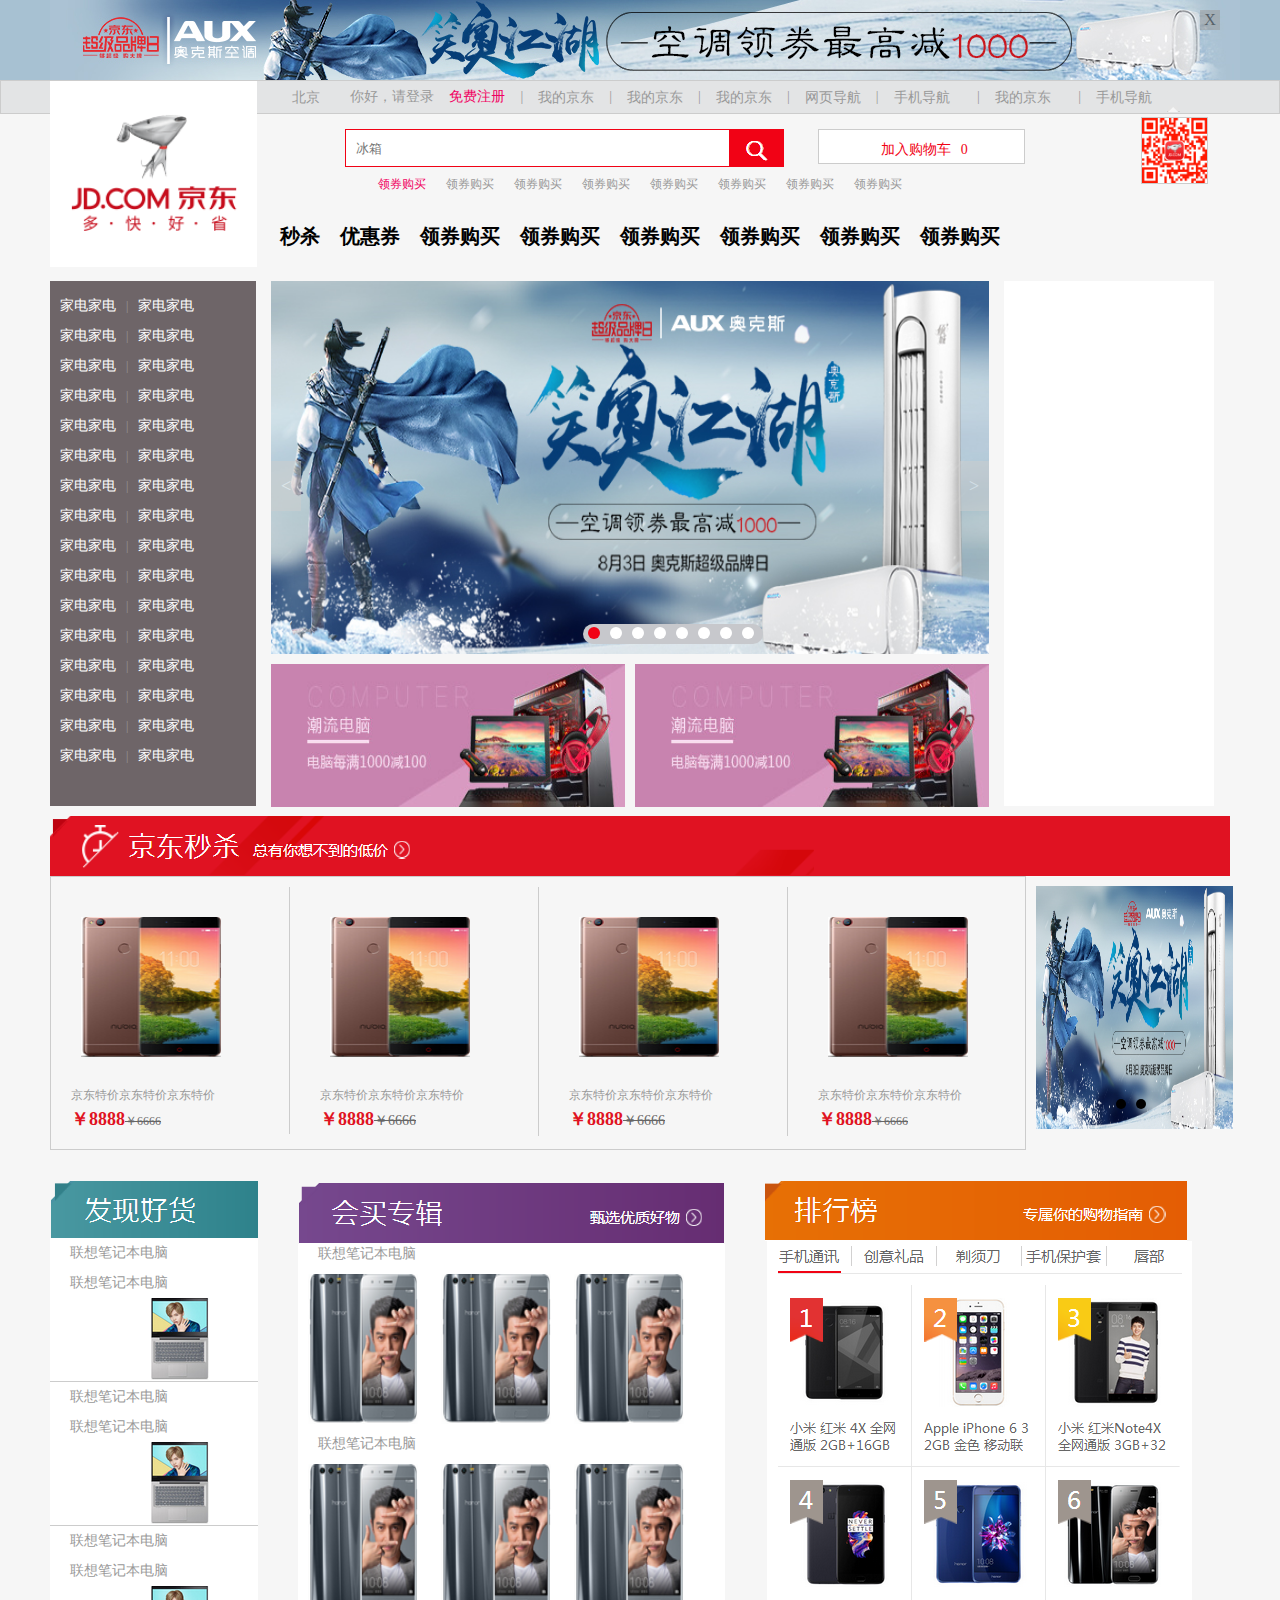
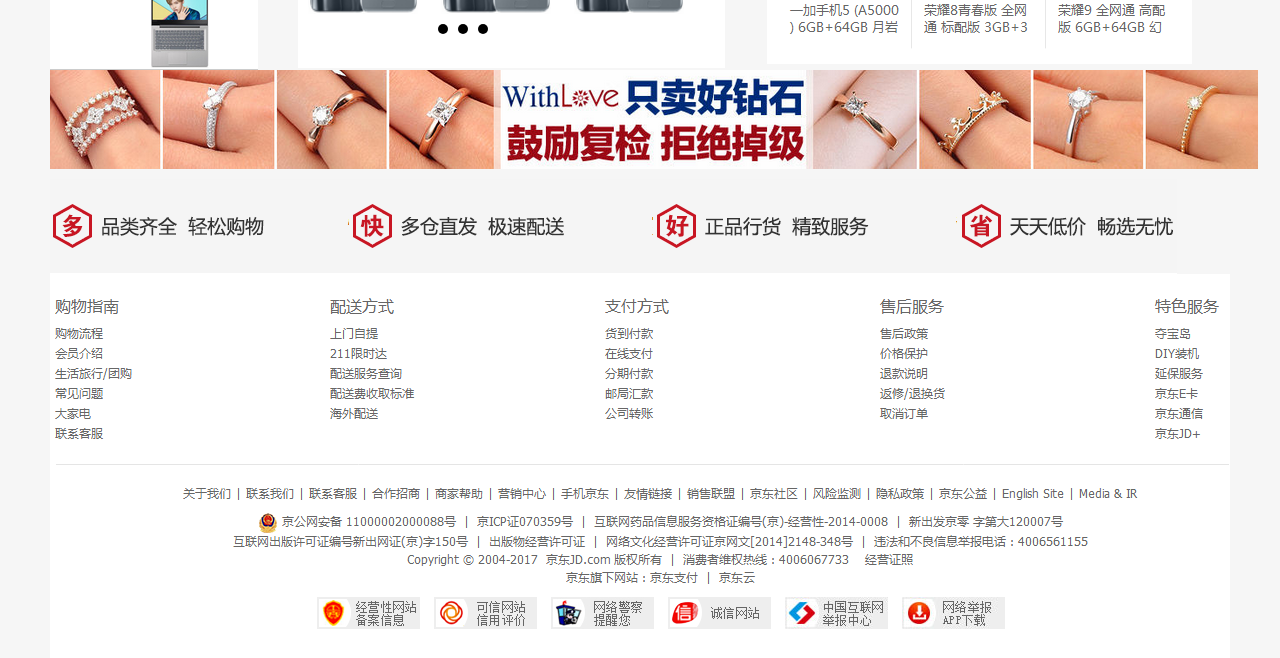
<file: index.html>
<!DOCTYPE html>
<html>
	<head>
		<meta charset="UTF-8">
		<title></title>
		<link rel="stylesheet" type="text/css" href="css/public.css"/>
		<link rel="stylesheet" type="text/css" href="css/index.css"/>
		<script src="js/jquery-1.11.0.js" type="text/javascript" charset="utf-8"></script>
	</head>
	<body>
	
	
	
	<div id="header">
		<div class="margin" id="header-c">
			<img src="imgindex/logo-1.png">
			<input type="text"value="冰箱" id="txt">
			<input type="button"value="搜索" id="btn">
			<div class="header-h" id="list">
				<ul>
					<li>						
						<a href="#"></a>
					</li>					
				</ul>
			</div>
		</div>
	</div>
	<header >
		<div class="margin header-l">
			<img src="imgindex/logo.jpg">
			<div class="xx">X</div>
		</div>
	</header>

	<div id="nav">
		<div class="margin nav">
		<div class="nav-l">
			<a href="#"><img src="imgindex/logo-1.png"></a>
		</div>	
			<ul class="nav-c">
				<li class="i1"><i class="iconfont">&#xe604;</i><a href="#">北京</a></li>
				<li><a href="#">你好，请登录</a></li>
				<li><a href="#" class="active">免费注册</a></li>
				<li>|</li>
				<li><a href="#">我的京东<i class="iconfont"></i></a></li>
				<li>|</li>
				<li><a href="#">我的京东<i class="iconfont"></i></a></li>
				<li>|</li>
				<li><a href="#">我的京东<i class="iconfont"></i></a></li>
				<li>|</li>
				<li><a href="#">网页导航<i class="iconfont"></i></a></li>
				<li>|</li>
				<li><a href="#">手机导航<i class="iconfont">&#xe60f;</i></a></li>
				<li>|</li>
				<li><a href="#">我的京东<i class="iconfont">&#xe60f;</i></a></li>
				<li>|</li>
				
				<li class="ewm"><a href="#">手机导航<i class="iconfont">&#xe60f;</i></a></li>
				
					<div class="xiaojiao"><img src="imgindex/xiaojiao.png"></div>
					<div class="erweima"><img src="imgindex/ewm.png"></div>
					<div class="erweima-2"><img src="imgindex/ewm-2.png"></div>
				</li>
	
			</ul>
		
		</div>
	</div>

	<div id="center" class="margin">
		<div class="center-t clear">
			<input type="text" placeholder="冰箱" class="txt"><i class="iconfont tt">&#xe6ba;</i><a href="#" class="aa"><img src="imgindex/serch.png"></a>
			<div class="gwc"><i class="iconfont">&#xe603;</i>加入购物车<span>0</span></div>
		</div>
	
			<div class="center-c"><a href="#" class="active">领券购买</a><a href="#">领券购买</a><a href="#">领券购买</a><a href="#">领券购买</a><a href="#">领券购买</a><a href="#">领券购买</a><a href="#">领券购买</a><a href="#">领券购买</a></div>
			<div class="center-b"><a href="#" class="active">秒杀</a><a href="#">优惠券</a><a href="#">领券购买</a><a href="#">领券购买</a><a href="#">领券购买</a><a href="#">领券购买</a><a href="#">领券购买</a><a href="#">领券购买</a></div>
		
	</div>

<section id="main" class="margin clear">
	<div id="main-l">
		<ul class="tab-l">
			<!--<li><a href="#">家电</a><span>|</span><a href="#">家电</a></li>
			<li><a href="#">家电</a><span>|</span><a href="#">家电</a></li>
			<li><a href="#">家电</a><span>|</span><a href="#">家电</a></li>
			<li><a href="#">家电</a><span>|</span><a href="#">家电</a></li>
			<li><a href="#">家电</a><span>|</span><a href="#">家电</a></li>
			<li><a href="#">家电</a><span>|</span><a href="#">家电</a></li>
			<li><a href="#">家电</a><span>|</span><a href="#">家电</a></li>
			<li><a href="#">家电</a><span>|</span><a href="#">家电</a></li>
			<li><a href="#">家电</a><span>|</span><a href="#">家电</a></li>
			<li><a href="#">家电</a><span>|</span><a href="#">家电</a></li>
			<li><a href="#">家电</a><span>|</span><a href="#">家电</a></li>
			<li><a href="#">家电</a><span>|</span><a href="#">家电</a></li>
			<li><a href="#">家电</a><span>|</span><a href="#">家电</a></li>
			<li><a href="#">家电</a><span>|</span><a href="#">家电</a></li>
			<li><a href="#">家电</a><span>|</span><a href="#">家电</a></li>
			<li><a href="#">家电</a><span>|</span><a href="#">家电</a></li>			-->
		</ul>
		
	</div>
	<div id="main-c">
		<div id="lunbo">
					<ul id="first">
						<li><img src="imgindex/1.jpg"></li>
						<li><img src="imgindex/2.jpg"></li>
						<li><img src="imgindex/3.jpg"></li>
						<li><img src="imgindex/4.jpg"></li>
						<li><img src="imgindex/5.jpg"></li>
						<li><img src="imgindex/6.jpg"></li>
						<li><img src="imgindex/7.jpg"></li>
						<li><img src="imgindex/8.jpg"></li>				
					</ul>
					<ul id="second">
						<li class="active"></li>
						<li></li>
						<li></li>
						<li></li>
						<li></li>
						<li></li>
						<li></li>
						<li></li>	
					</ul>
					<div class="btn1 bb">&lt;</div>
					<div class="btn2 bb">&gt;</div>	
				</div>
		<div id="mm">
			<img src="imgindex/lb-b.jpg">
			<img src="imgindex/lb-b.jpg">
			
		</div>
	</div>
		<div id="none" class="clear" style="display:none;">
		<ul class="none-l">
		<!--	<li class="tr"><a href="#" class="ax">家电</a><a href="#" class="ax">家电</a><a href="#" class="ax">家电</a></li>-->
				<li>
					<dl>
						<dt>家电<span>&lt;</span></dt>
						<dd>家电 <span>|</span></dd>
						<dd>家电 <span>|</span></dd>
						<dd>家电 <span>|</span></dd>
						<dd>家电 <span>|</span></dd>
						<dd>家电 <span>|</span></dd>
						<dd>家电 <span>|</span></dd>
						<dd>家电 <span>|</span></dd>
						<dd>家电 <span>|</span></dd>
						<dd>家电 <span>|</span></dd>
						<dd>家电 <span>|</span></dd>
					</dl>
					<dl>
						<dt>家电<span>&lt;</span></dt>
						<dd>家电 <span>|</span></dd>
						<dd>家电 <span>|</span></dd>
						<dd>家电 <span>|</span></dd>
						<dd>家电 <span>|</span></dd>
						<dd>家电 <span>|</span></dd>
						<dd>家电 <span>|</span></dd>
						<dd>家电 <span>|</span></dd>
						<dd>家电 <span>|</span></dd>
						<dd>家电 <span>|</span></dd>
						<dd>家电 <span>|</span></dd>
					</dl>
					<dl>
						<dt>家电<span>&lt;</span></dt>
						<dd>家电 <span>|</span></dd>
						<dd>家电 <span>|</span></dd>
						<dd>家电 <span>|</span></dd>
						<dd>家电 <span>|</span></dd>
						<dd>家电 <span>|</span></dd>
						<dd>家电 <span>|</span></dd>
						<dd>家电 <span>|</span></dd>
						<dd>家电 <span>|</span></dd>
						<dd>家电 <span>|</span></dd>
						<dd>家电 <span>|</span></dd>
					</dl>
					<dl>
						<dt>家电<span>&lt;</span></dt>
						<dd>家电 <span>|</span></dd>
						<dd>家电 <span>|</span></dd>
						<dd>家电 <span>|</span></dd>
						<dd>家电 <span>|</span></dd>
						<dd>家电 <span>|</span></dd>
						<dd>家电 <span>|</span></dd>
						<dd>家电 <span>|</span></dd>
						<dd>家电 <span>|</span></dd>
						<dd>家电 <span>|</span></dd>
						<dd>家电 <span>|</span></dd>
					</dl>
					<dl>
						<dt>家电<span>&lt;</span></dt>
						<dd>家电 <span>|</span></dd>
						<dd>家电 <span>|</span></dd>
						<dd>家电 <span>|</span></dd>
						<dd>家电 <span>|</span></dd>
						<dd>家电 <span>|</span></dd>
						<dd>家电 <span>|</span></dd>
						<dd>家电 <span>|</span></dd>
						<dd>家电 <span>|</span></dd>
						<dd>家电 <span>|</span></dd>
						<dd>家电 <span>|</span></dd>
					</dl>
				</li>
		</ul>
		<ul class="none-r">
			<li><img src="imgindex/t1.png"></li>
			<li><img src="imgindex/t1.png"></li>
			<li><img src="imgindex/t1.png"></li>
		</ul>		
	</div>	
	<div id="main-r"></div>
</section>


<section id="miaosha" class="margin">
	<div id="ms">
		<img src="imgindex/c1.png" >
	</div>


<div id="ms-r" class="margin clear">
	<div class="ms-l clear ">
		<ul class="msm clear">
					<li>
						<div class="img">
						<img src="imgindex/a2.png"class="special">
						</div>
						<a href="../List/index.html">京东特价京东特价京东特价</a>
						<p><span>￥8888</span><s>￥6666</s></p>
					</li>
					<li>
						<div class="img">
						<img src="imgindex/a2.png"class="special">
						</div>
						<a href="../List/index.html">京东特价京东特价京东特价</a>
						<p><span>￥8888</span><span><s>￥6666</s></span></p>
					</li>
					<li>
						<div class="img">
						<img src="imgindex/a2.png"class="special">
						</div>
						<a href="#">京东特价京东特价京东特价</a>
						<p><span>￥8888</span><span><s>￥6666</s></span></p>
					</li>
						<li>
						<div class="img">
						<img src="imgindex/a2.png"class="special">
						</div>
						<a href="#">京东特价京东特价京东特价</a>
						<p><span>￥8888</span><s>￥6666</s></p>
					</li>
					<li>
						<div class="img">
						<img src="imgindex/a3.png"class="special">
						</div>
						<a href="#">京东特价京东特价京东特价</a>
						<p><span>￥8888</span><s>￥6666</s></p>
					</li>
					<li>
						<div class="img">
						<img src="imgindex/a3.png"class="special">
						</div>
						<a href="#">京东特价京东特价京东特价</a>
						<p><span>￥8888</span><span><s>￥6666</s></span></p>
					</li>
					<li>
						<div class="img">
						<img src="imgindex/a3.png"class="special">
						</div>
						<a href="#">京东特价京东特价京东特价</a>
						<p><span>￥8888</span><span><s>￥6666</s></span></p>
					</li>
						<li>
						<div class="img">
						<img src="imgindex/a3.png"class="special">
						</div>
						<a href="#">京东特价京东特价京东特价</a>
						<p><span>￥8888</span><s>￥6666</s></p>
					</li>
					<li>
						<div class="img">
						<img src="imgindex/a1.png"class="special">
						</div>
						<a href="#">京东特价京东特价京东特价</a>
						<p><span>￥8888</span><s>￥6666</s></p>
					</li>
					<li>
						<div class="img">
						<img src="imgindex/a1.png"class="special">
						</div>
						<a href="#">京东特价京东特价京东特价</a>
						<p><span>￥8888</span><span><s>￥6666</s></span></p>
					</li>
					<li>
						<div class="img">
						<img src="imgindex/a1.png"class="special">
						</div>
						<a href="#">京东特价京东特价京东特价</a>
						<p><span>￥8888</span><span><s>￥6666</s></span></p>
					</li>
						<li>
						<div class="img">
						<img src="imgindex/a1.png"class="special">
						</div>
						<a href="#">京东特价京东特价京东特价</a>
						<p><span>￥8888</span><s>￥6666</s></p>
					</li>
					<li>
						<div class="img">
						<img src="imgindex/c2.jpg"class="special">
						</div>
						<a href="#">京东特价京东特价京东特价</a>
						<p><span>￥8888</span><span><s>￥6666</s></span></p>
					</li>
						<li>
						<div class="img">
						<img src="imgindex/c2.jpg"class="special">
						</div>
						<a href="#">京东特价京东特价京东特价</a>
						<p><span>￥8888</span><s>￥6666</s></p>
					</li>
					<li>
						<div class="img">
						<img src="imgindex/c2.jpg"class="special">
						</div>
						<a href="#">京东特价京东特价京东特价</a>
						<p><span>￥8888</span><s>￥6666</s></p>
					</li>
					<li>
						<div class="img">
						<img src="imgindex/c2.jpg"class="special">
						</div>
						<a href="#">京东特价京东特价京东特价</a>
						<p><span>￥8888</span><span><s>￥6666</s></span></p>
					</li>
		</ul>
		
<!--		<div class="ms-btn1">&lt</div>
		<div class="ms-btn2">&gt</div>-->
	</div>
	<div class="mms-r">
		<ul>
			<li><img src="imgindex/1.jpg"></li>
			<li><img src="imgindex/2.jpg"></li>	
			<div class="bb1" class="active"></div>
			<div class="bb2"></div>
		</ul>		
	</div>
</div>	
</section>

<section id="lquan" class="margin">
	<div class="lquan-l">
		<div class="lquan-l-t">
			<img src="imgindex/q1.png">
			<ul>
				<li>
					<p><a href="#">联想笔记本电脑</a></p>
					<p><a href="#">联想笔记本电脑</a></p>
					<img src="imgindex/q5.png">
				</li>
				<li>
					<p><a href="#">联想笔记本电脑</a></p>
					<p><a href="#">联想笔记本电脑</a></p>
					<img src="imgindex/q5.png">
				</li>
				<li>
					<p><a href="#">联想笔记本电脑</a></p>
					<p><a href="#">联想笔记本电脑</a></p>
					<img src="imgindex/q5.png">
				</li>	
			</ul>
		</div>
		
		
	</div>
	<div class="lquan-c">
		<div class="lquan-l-t">
			<img src="imgindex/q2.png">
		</div>
		<div class="lquan-c-c">
			<ul>
					<li>
						<p><a href="#">联想笔记本电脑</a></p>
						<div class="im">
							<img src="imgindex/q6.png">
							<img src="imgindex/q6.png">
							<img src="imgindex/q6.png">
						</div>
						<p><a href="#">联想笔记本电脑</a></p>
						<div class="im">
							<img src="imgindex/q6.png">
							<img src="imgindex/q6.png">
							<img src="imgindex/q6.png">
						</div>
						
					</li>
					<li>
						<p><a href="#">联想笔记本电脑</a></p>
						<div class="im">
							<img src="imgindex/q5.png">
							<img src="imgindex/q5.png">
							<img src="imgindex/q5.png">
						</div>
						<p><a href="#">联想笔记本电脑</a></p>
						<div class="im">
							<img src="imgindex/q5.png">
							<img src="imgindex/q5.png">
							<img src="imgindex/q5.png">
						</div>
						
					</li>
					<li>
						<p><a href="#">联想笔记本电脑</a></p>
						<div class="im">
							<img src="imgindex/q5.png">
							<img src="imgindex/q5.png">
							<img src="imgindex/q5.png">
						</div>
						<p><a href="#">联想笔记本电脑</a></p>
						<div class="im">
							<img src="imgindex/q7.png">
							<img src="imgindex/q7.png">
							<img src="imgindex/q7.png">
						</div>
						
					</li>
						<div class="bb1" class="active"></div>
						<div class="bb2"></div>
						<div class="bb3"></div>					
			</ul>
		</div>		
	</div>
	</div>
	<div class="lquan-r">
		<div class="lquan-r-t">
			<img src="imgindex/q4.png">
		</div>
		<div class="lquan-r-r">
			<img src="imgindex/q8.png">
		</div>
		
		
	</div>
	
	<section  id="tu">
			<div class="margin">
			<img src="imgindex/e.png">
			</div>
		</section>
		<section  id="tu-2">
			<div class="margin">
				<img src="imgindex/f.png">
			</div>
		</section>
	<footer>
			<div class="margin">
				<img src="imgindex/j.png">
			</div>
		</footer>
</section>
			<script src="js/index.js" type="text/javascript" charset="utf-8"></script>
	
		
	</body>
</html>
</file>
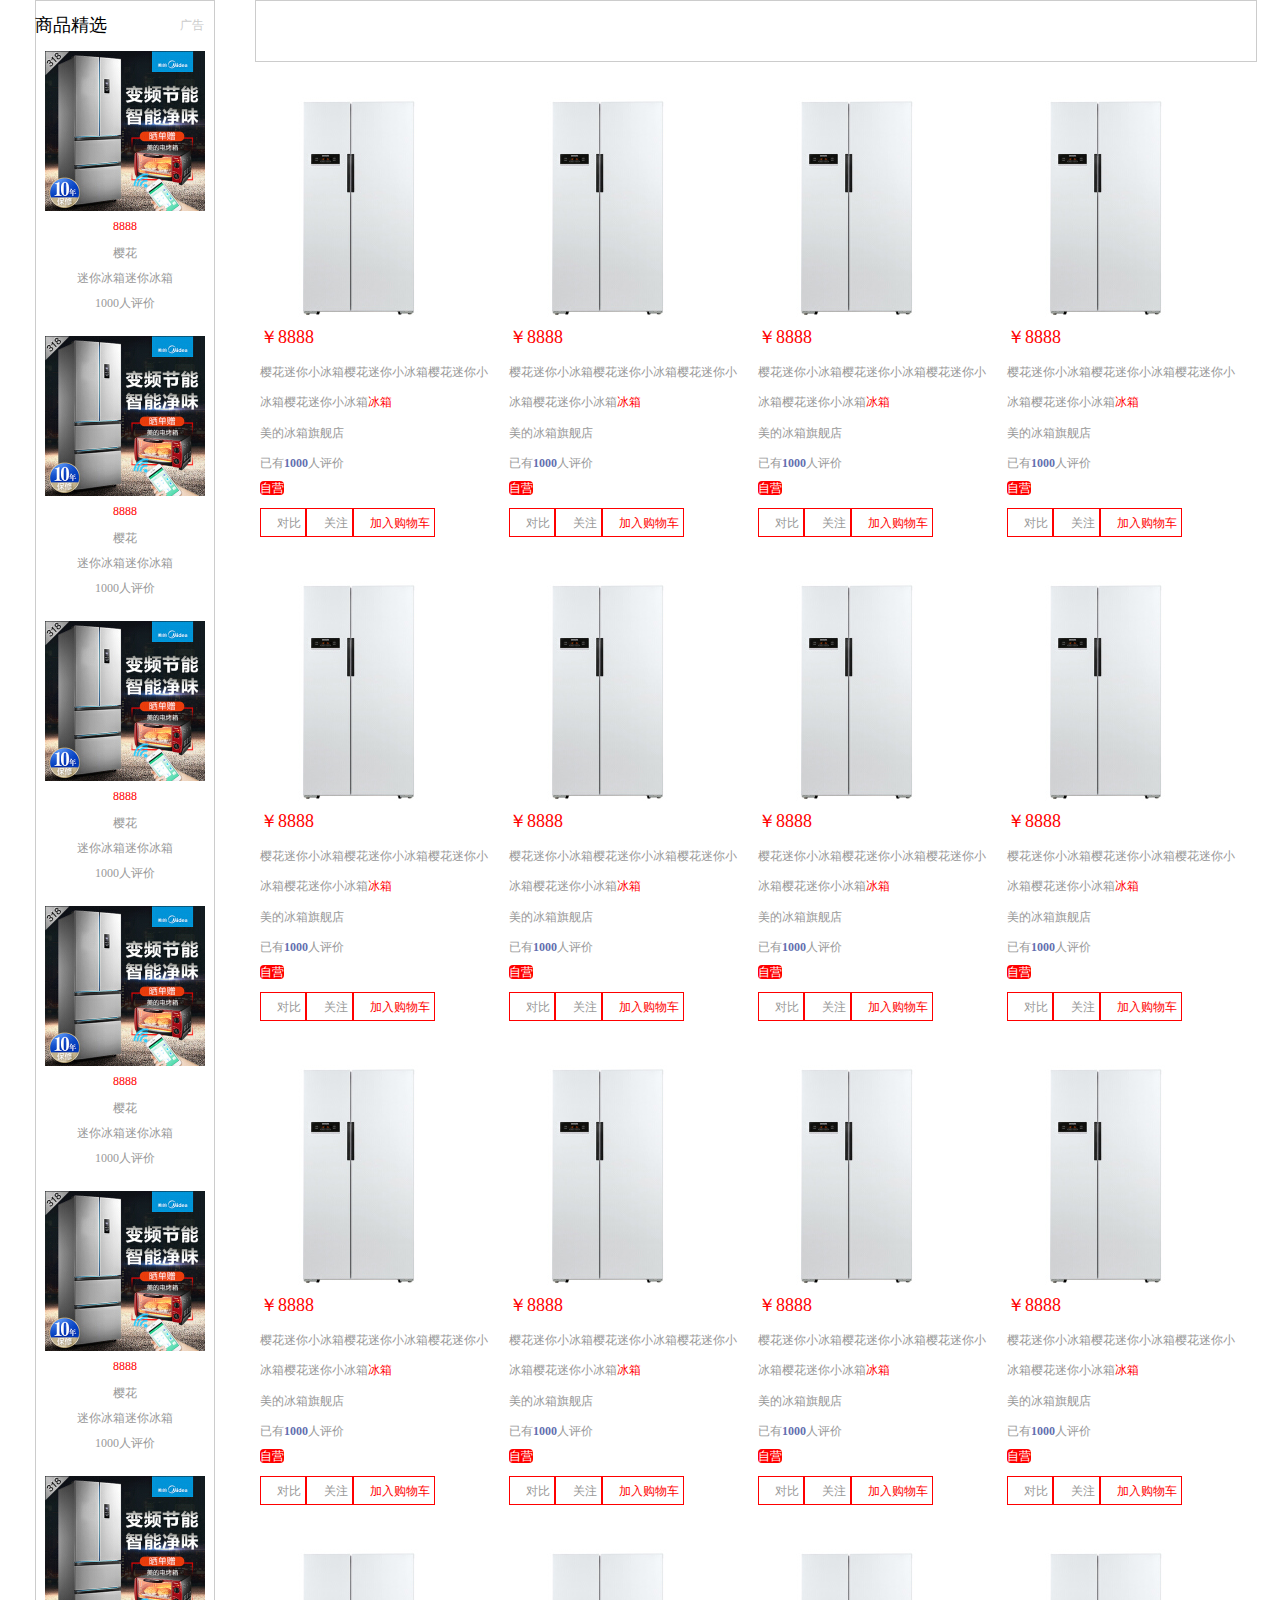
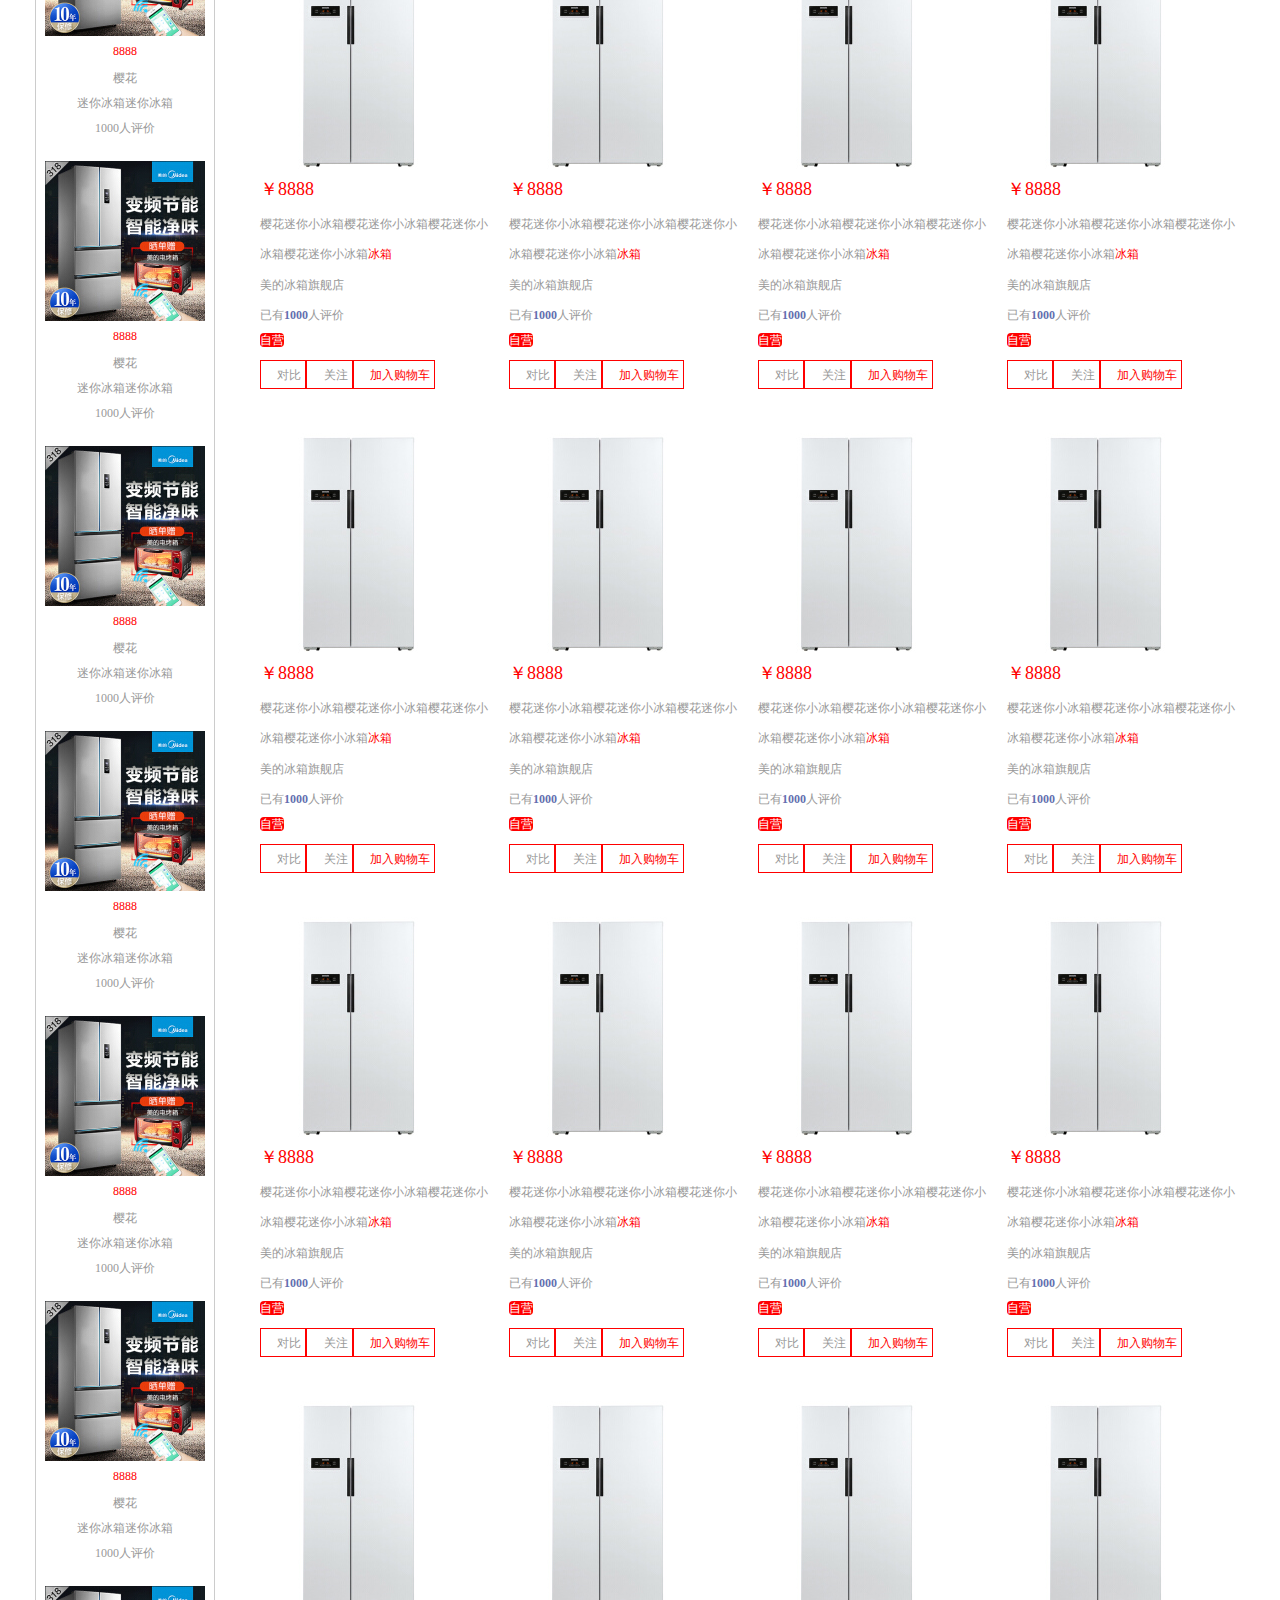
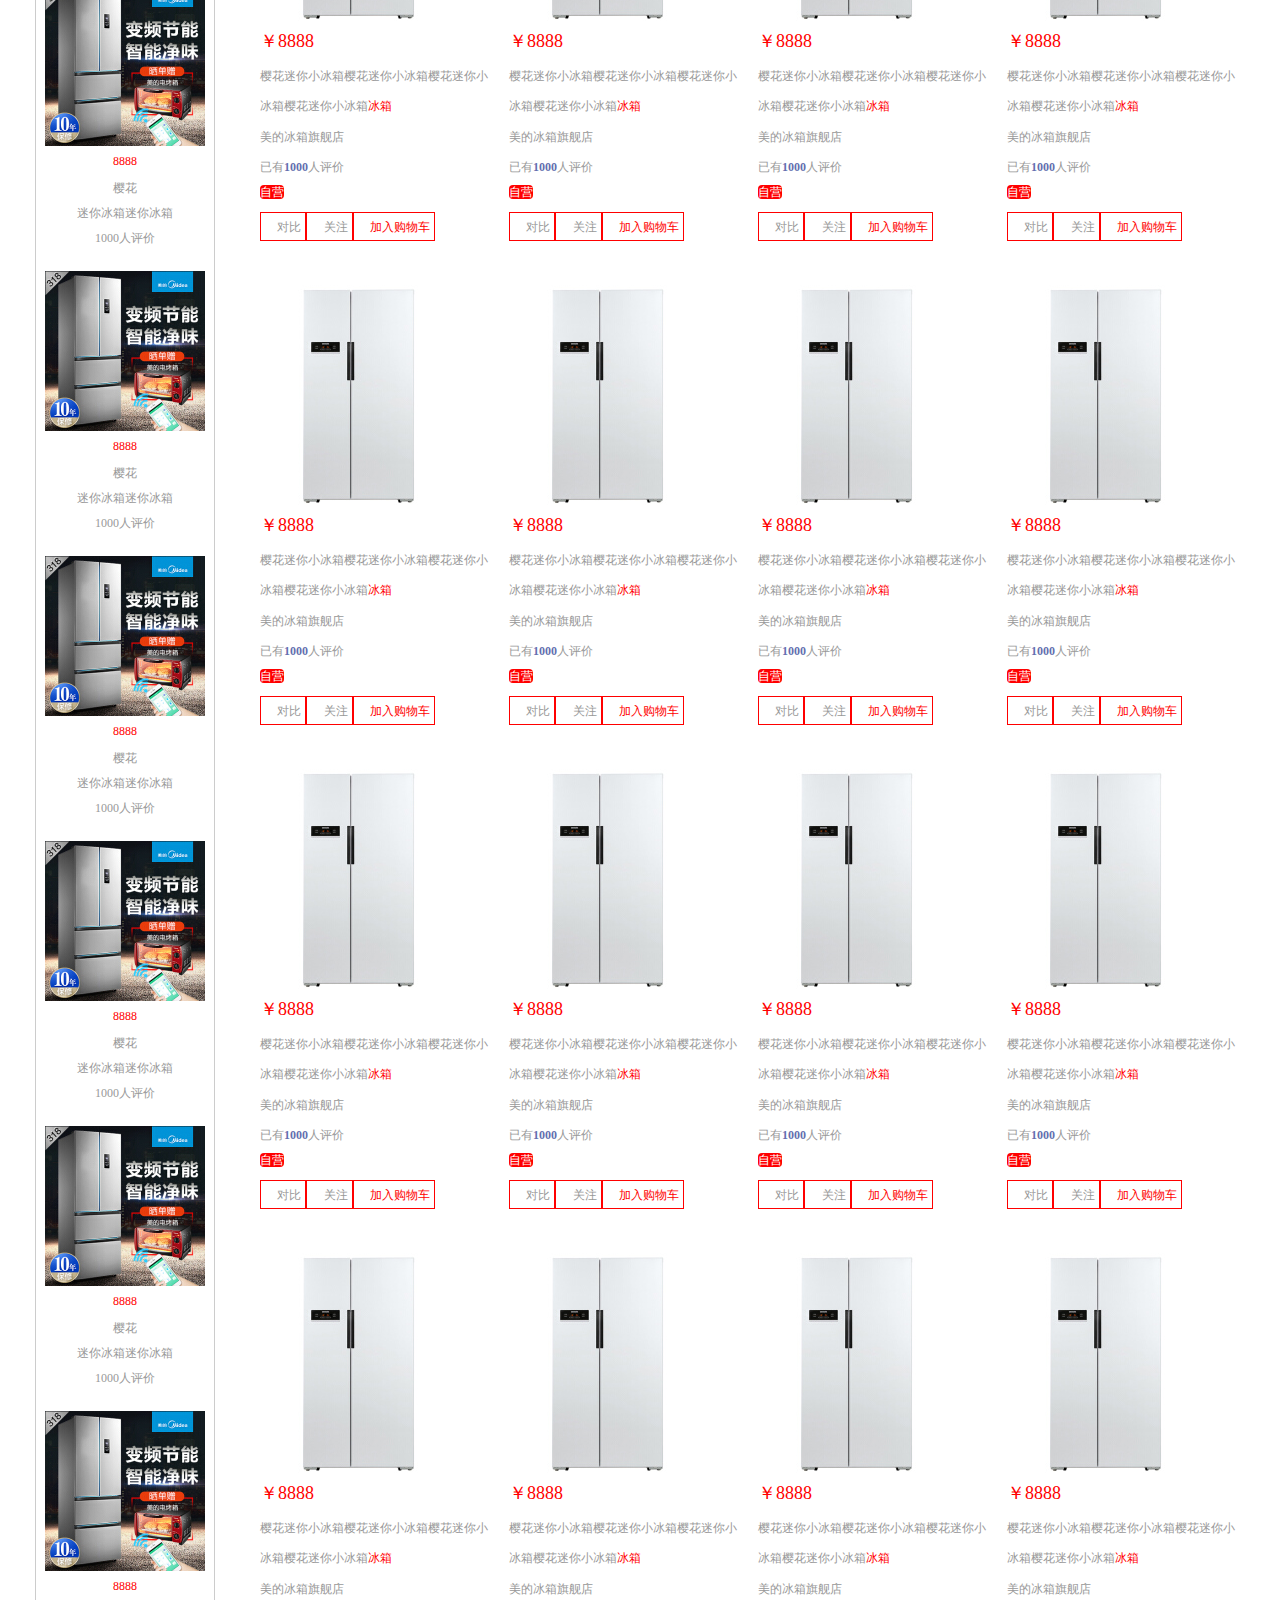
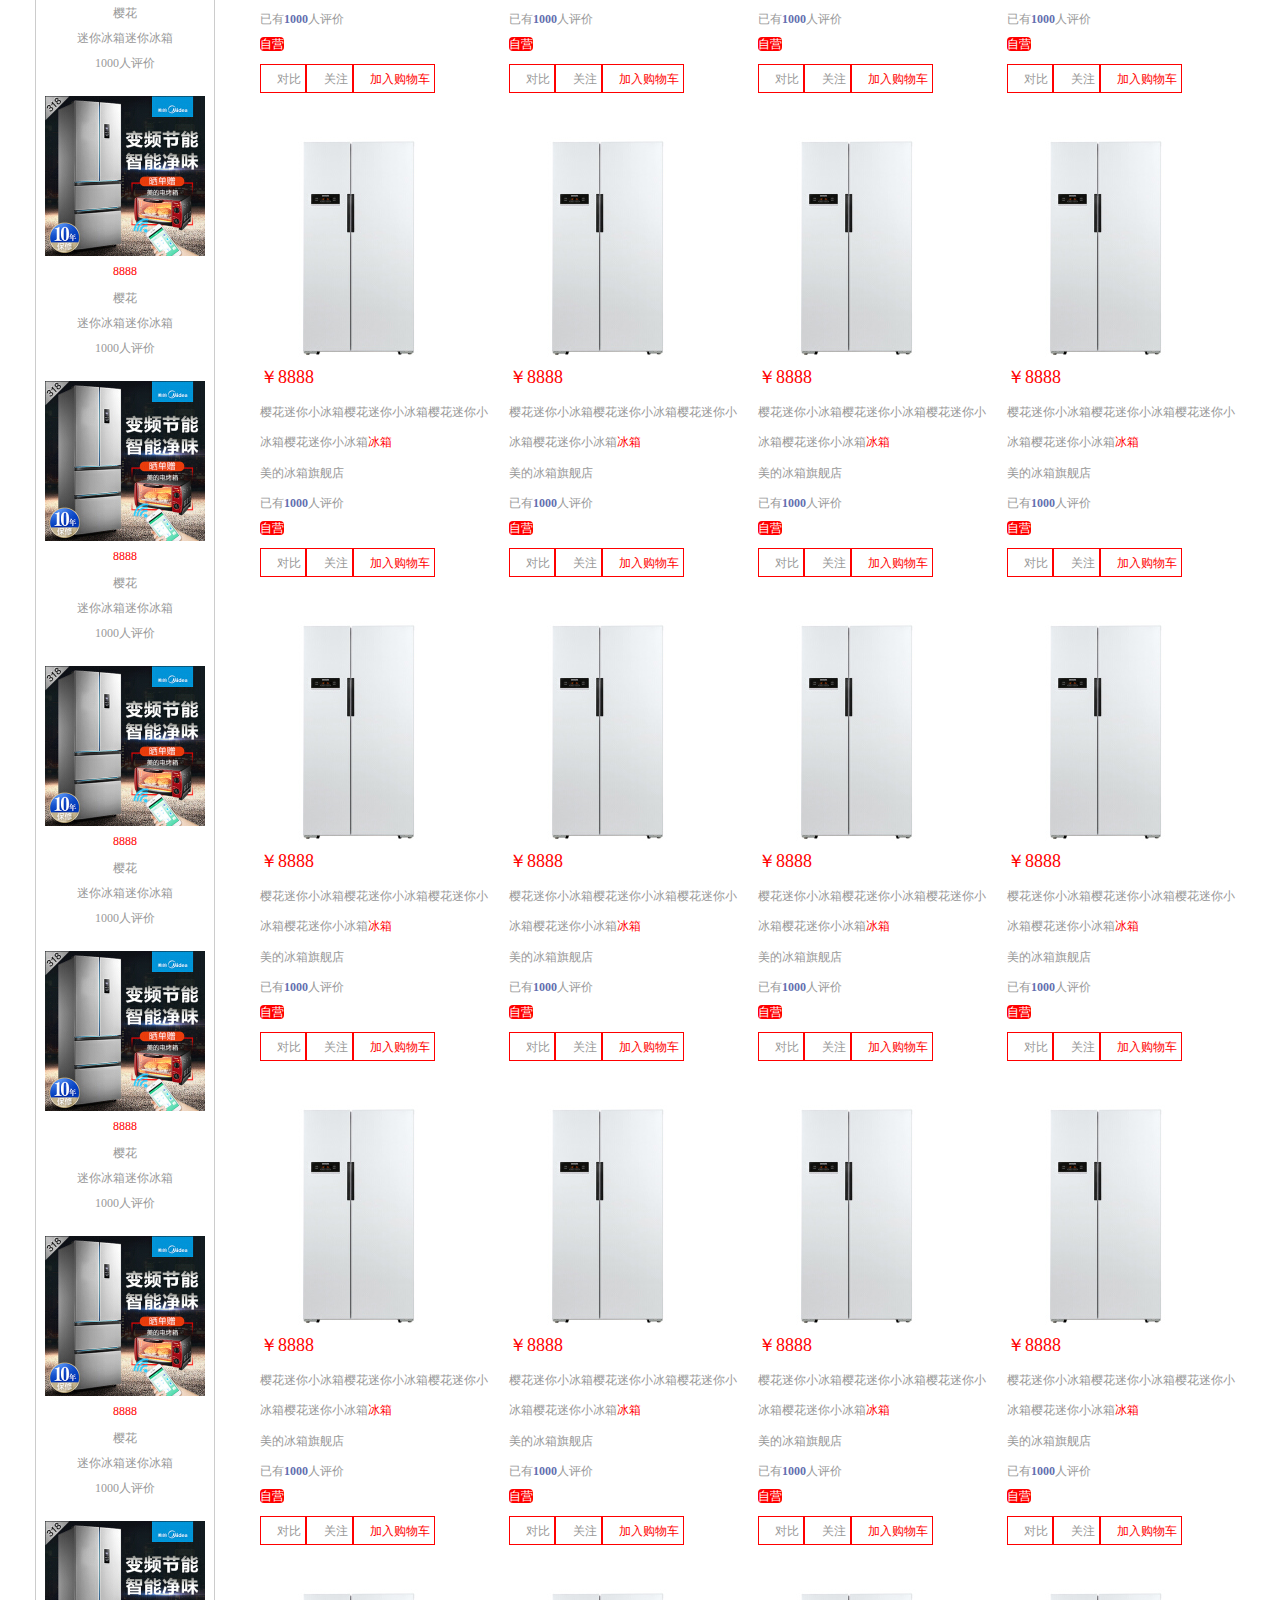
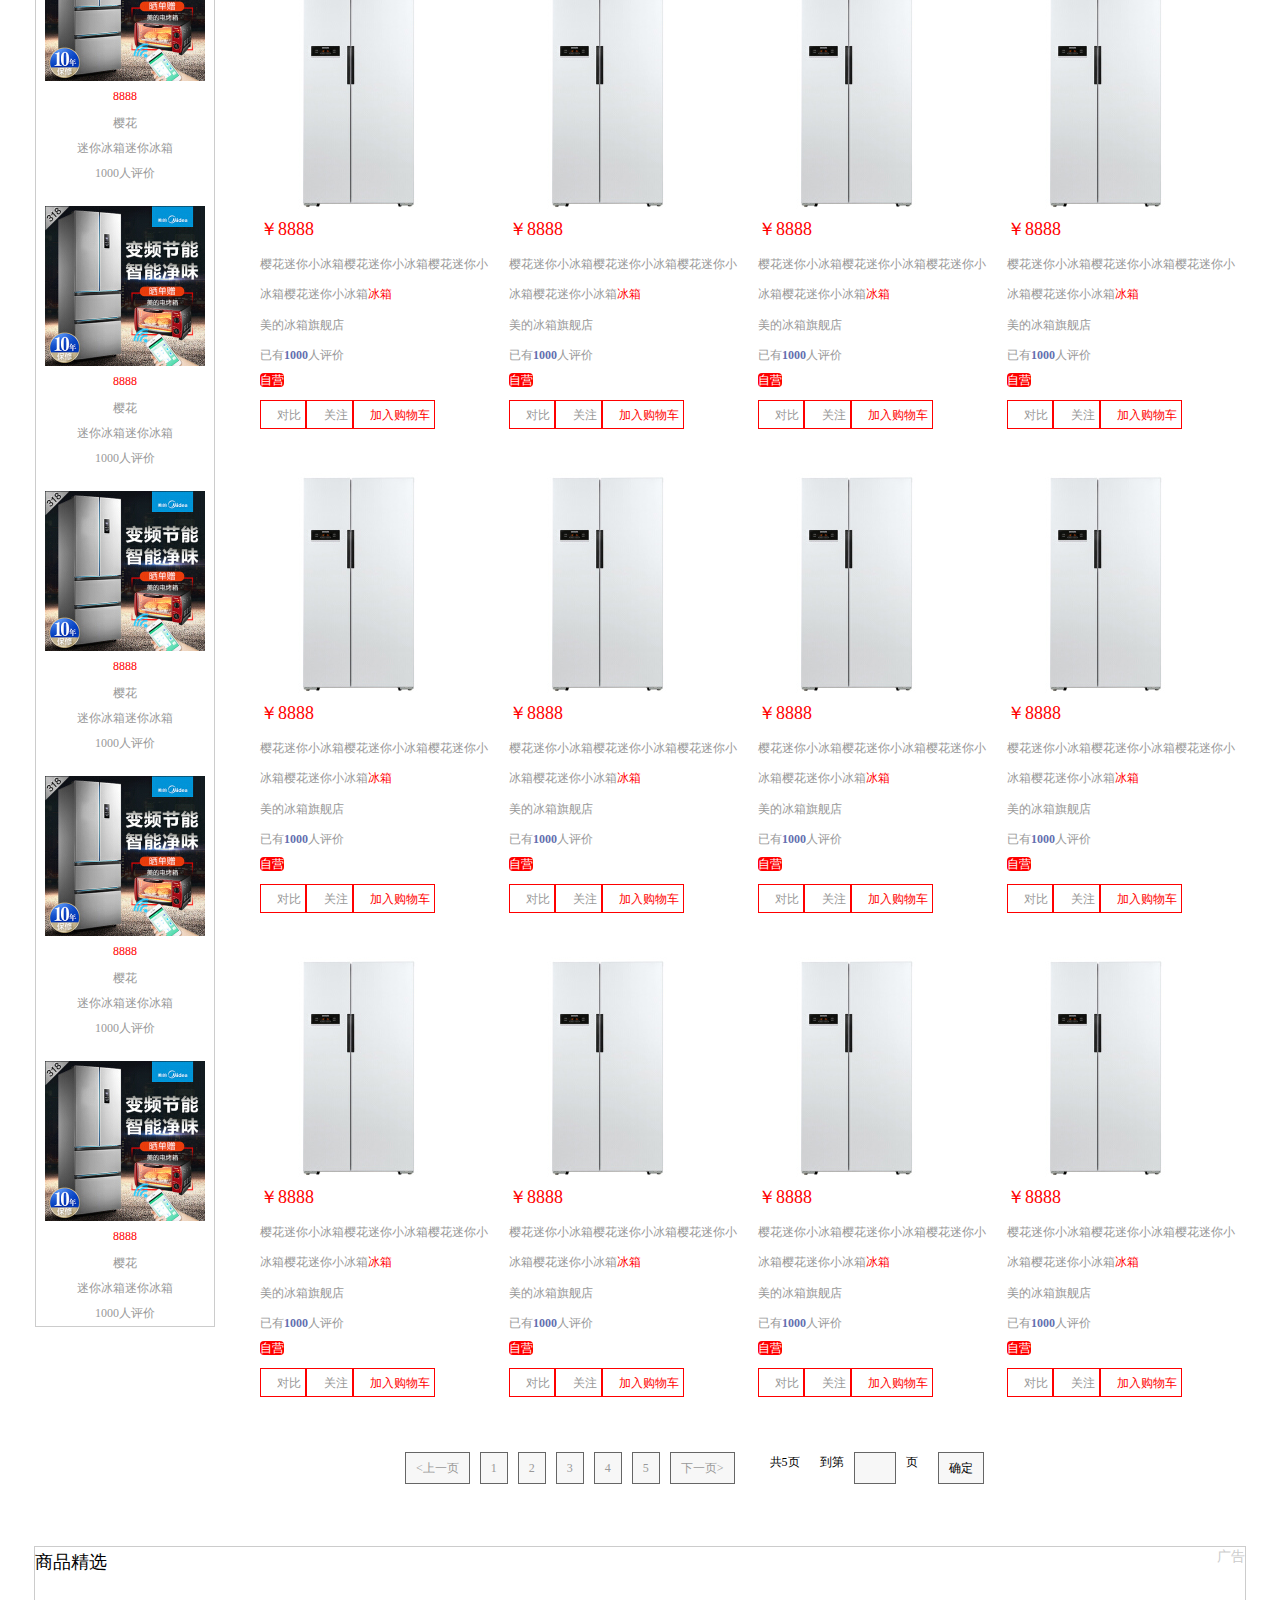
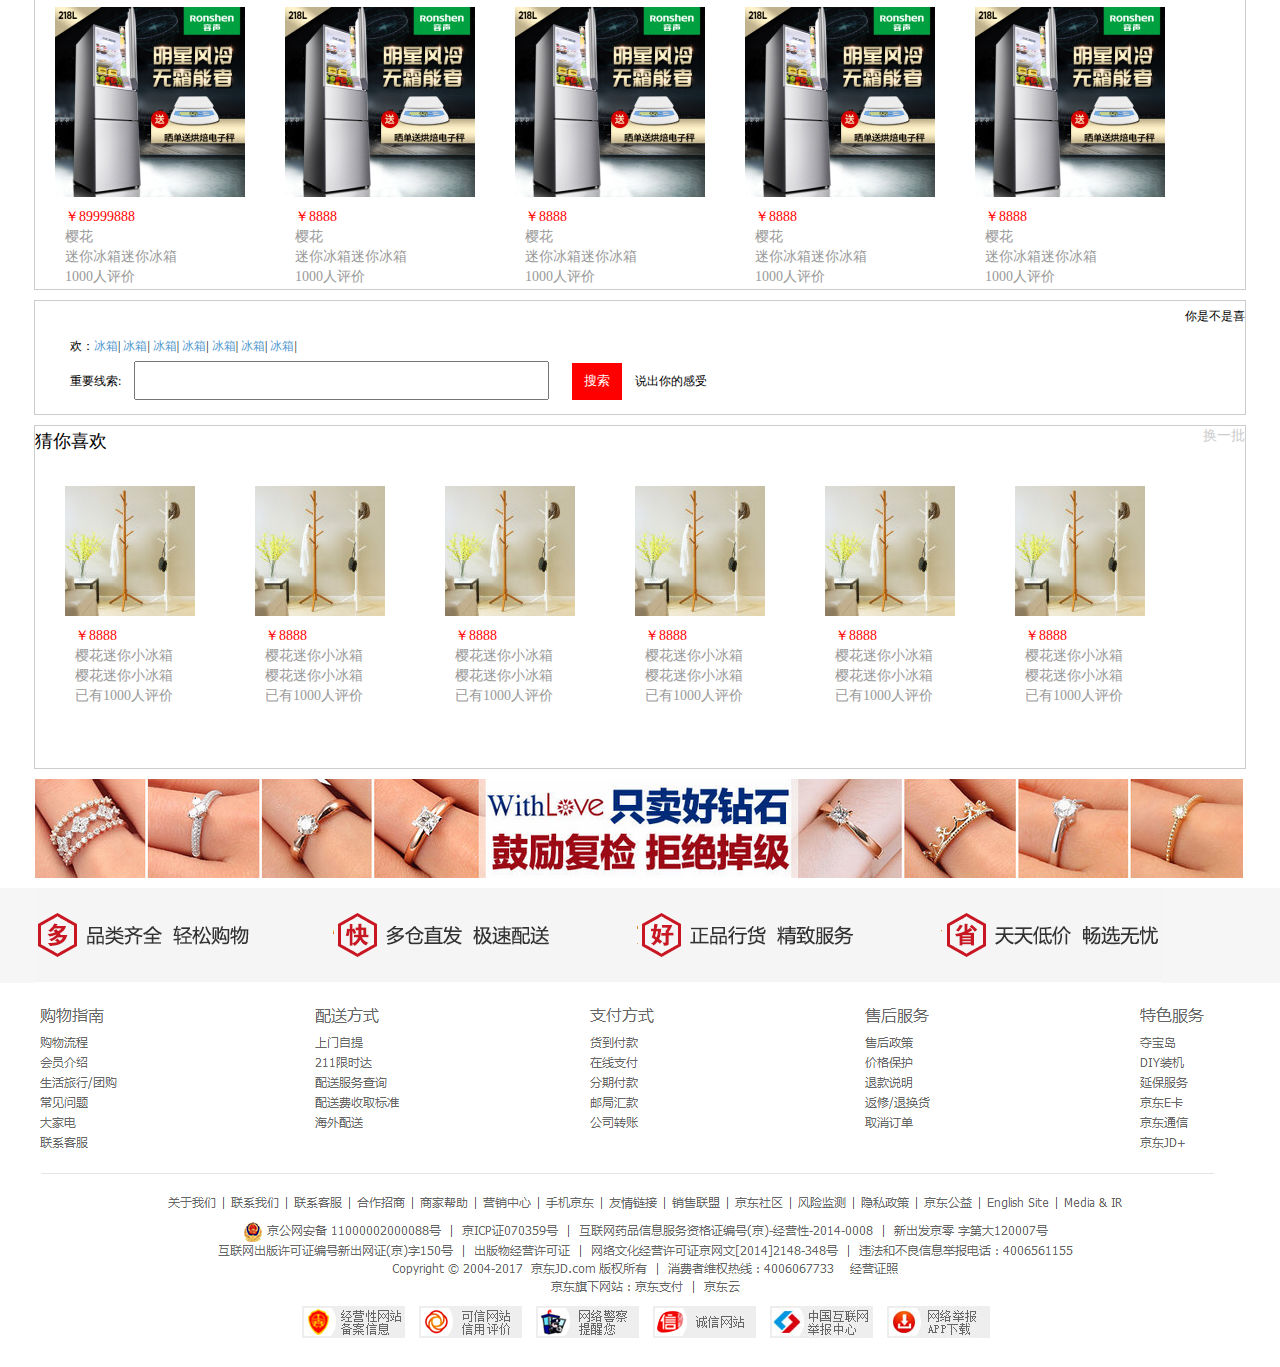
<file: list.html>
<!DOCTYPE html>
<html>
	<head>
		<meta charset="UTF-8">
		<title></title>
		<link rel="stylesheet" type="text/css" href="css/public.css"/>
		<link rel="stylesheet" type="text/css" href="css/list.css"/>
		<script src="js/jquery-1.11.0.js" type="text/javascript" charset="utf-8"></script>
	</head>
	<body>		
	<!--<header>
		<div class="margin">
			<ul class="clear">
				<li class="f1">送至：北京<i class="iconfont">&#xe610;</i></li>
				<li><a href="#">你好，请登录</a></li>
				<li><a href="#" class="f2">免费注册</a></li>
				<li>|</li>
				<li><a href="#">我的订单</a></li>
				<li>|</li>
				<li><a href="#">我的京东<i class="iconfont">&#xe610;</a></li>
				<li>|</li>
				<li><a href="#">京东会员</a></li>
				<li>|</li>
				<li><a href="#">企业采购</a></li>
				<li>|</li>
				<li><a href="#"><i class="iconfont">&#xe605;</i>手机京东</a><i class="iconfont">&#xe610;</i></li>
				<li>|</li>
				<li><a href="#">送至京东<i class="iconfont">&#xe610;</i></a></li>
				<li>|</li>
				<li><a href="#">客户服务<i class="iconfont">&#xe610;</i></a></li>
				<li>|</li>
				<li><a href="#">网站导航<i class="iconfont">&#xe610;</i></a></li>	
			</ul>				
		</div>
	</header>
		-->
		
		<section id="center">
			<div class="margin clear" id="cc">
				<p class="ad">广告</p>
				<p class="ad-1">商品精选</p>
				<ul class="left">
				<!--	<li>
						<img src="img1/a.jpg"/>
						<p class="price">￥8888</p>
						<p><a href="#">樱花迷你小冰箱</a></p>
						<p><a href="#">樱花迷你小冰箱</a></p>
						<p><a href="#">已有1000人评价</a></p>
					</li>-->
					
				</ul>
				<div id="right">
					<div class="t1"></div>
				
				<ul class="right">
		<!--
					<li>
						<img src="img1/b.jpg"/>
						<p class="price">￥8888</p>
						<p><a href="#">樱花迷你小冰箱樱花迷你小冰箱樱花迷你小<i class="bx">冰箱</i></a></p>
						<p><a href="#">美的冰箱旗舰店<i class="iconfont">&#xe606;</i></a></p>
						<p><a href="#">已有<b class="p">1000</b>人评价</a></p>
						<a class="k">自营</a>
						<dl class="clear">
							<dd><i class="iconfont">&#xe6c6;</i>对比</dd>
							<dd><i class="iconfont">&#xe626;</i>关注</dd>
							<dd class="l"><i class="iconfont">&#xe603;</i>加入购物车</dd> 
						</dl>
					</li>-->
				</ul>
				
				
				
				
				</div>
			
			</div>
		</section>
		
		<div id="button" class="margin clear">
			<ul class="ul-l clear">
				<li><a href="#"><span>&lt;</span>上一页</a></li>
				<li><a href="#">1</a></li>
				<li><a href="#">2</a></li>
				<li><a href="#">3</a></li>
				<li><a href="#">4</a></li>
				<li><a href="#">5</a></li>
				<li><a href="#">下一页<span>&gt;</span></a></li>	
			</ul>
			<div class="ul-r clear">
				<span>共5页</span>
				<span >到第</span><input type="text" class="sure-l"><span>页</span>
				<span class="sure-r">确定</span>
			</div>
		</div>
		
		<section id="huan" class="margin">
				<p class="ad">广告</p>
				<p class="ad-1">商品精选</p>
				<ul class="clear">
					<!--<li>
						<img src="img1/c.jpg"/>
						<p class="price">￥8888</p>
						<p><a href="#">樱花迷你小冰箱</a></p>
						<p><a href="#">樱花迷你小冰箱</a></p>
						<p><a href="#">已有1000人评价</a></p>
					</li>
					
					<li>
						<img src="img1/c.jpg"/>
						<p class="price">￥8888</p>
						<p><a href="#">樱花迷你小冰箱</a></p>
						<p><a href="#">樱花迷你小冰箱</a></p>
						<p><a href="#">已有1000人评价</a></p>
					</li>
					<li>
						<img src="img1/c.jpg"/>
						<p class="price">￥8888</p>
						<p><a href="#">樱花迷你小冰箱</a></p>
						<p><a href="#">樱花迷你小冰箱</a></p>
						<p><a href="#">已有1000人评价</a></p>
					</li>
					<li>
						<img src="img1/c.jpg"/>
						<p class="price">￥8888</p>
						<p><a href="#">樱花迷你小冰箱</a></p>
						<p><a href="#">樱花迷你小冰箱</a></p>
						<p><a href="#">已有1000人评价</a></p>
					</li>
					<li>
						<img src="img1/c.jpg"/>
						<p class="price">￥8888</p>
						<p><a href="#">樱花迷你小冰箱</a></p>
						<p><a href="#">樱花迷你小冰箱</a></p>
						<p><a href="#">已有1000人评价</a></p>
					</li>
					-->
			</ul>
		</section>
		<section id="search" class="margin">
			<div class="pp"><span>你是不是喜欢：</span><a href="#">冰箱</a><span>|</span>
				<a href="#">冰箱</a><span>|</span>
				<a href="#">冰箱</a><span>|</span>
				<a href="#">冰箱</a><span>|</span>
				<a href="#">冰箱</a><span>|</span>
				<a href="#">冰箱</a><span>|</span>
				<a href="#">冰箱</a><span>|</span>								
			</div>
			<div>
				<span>重要线索:</span>
				<input type="text" class="txt">
				<input type-"button" class="btn" value="搜索">

				<span>说出你的感受</span>
			</div>
			
		</section>
		
		
			<section id="huan-1" class="margin" class="ff">
				<p class="h-ad">换一批</p>
				<p class="h-ad-1">猜你喜欢</p>
				<ul class="clear h">
					<li>
						<img src="img1/d.jpg"/>
						<p class="price">￥8888</p>
						<p><a href="#">樱花迷你小冰箱</a></p>
						<p><a href="#">樱花迷你小冰箱</a></p>
						<p><a href="#">已有1000人评价</a></p>
					</li>
					
					<li>
						<img src="img1/d.jpg"/>
						<p class="price">￥8888</p>
						<p><a href="#">樱花迷你小冰箱</a></p>
						<p><a href="#">樱花迷你小冰箱</a></p>
						<p><a href="#">已有1000人评价</a></p>
					</li>
					<li>
						<img src="img1/d.jpg"/>
						<p class="price">￥8888</p>
						<p><a href="#">樱花迷你小冰箱</a></p>
						<p><a href="#">樱花迷你小冰箱</a></p>
						<p><a href="#">已有1000人评价</a></p>
					</li>
					<li>
						<img src="img1/d.jpg"/>
						<p class="price">￥8888</p>
						<p><a href="#">樱花迷你小冰箱</a></p>
						<p><a href="#">樱花迷你小冰箱</a></p>
						<p><a href="#">已有1000人评价</a></p>
					</li>
					<li>
						<img src="img1/d.jpg"/>
						<p class="price">￥8888</p>
						<p><a href="#">樱花迷你小冰箱</a></p>
						<p><a href="#">樱花迷你小冰箱</a></p>
						<p><a href="#">已有1000人评价</a></p>
					</li>
					<li>
						<img src="img1/d.jpg"/>
						<p class="price">￥8888</p>
						<p><a href="#">樱花迷你小冰箱</a></p>
						<p><a href="#">樱花迷你小冰箱</a></p>
						<p><a href="#">已有1000人评价</a></p>
					</li>
			
			</ul>
		</section>

	
		<section  id="tu">
			<div class="margin">
			<img src="img1/e.png">
			</div>
		</section>
		<section  id="tu-2">
			<div class="margin">
				<img src="img1/f.png">
			</div>
		</section>
		<footer>
			<div class="margin">
				<img src="img1/j.png">
			</div>
		</footer>
	<script src="js/list.js" type="text/javascript" charset="utf-8"></script>
	</body>
</html>
</file>
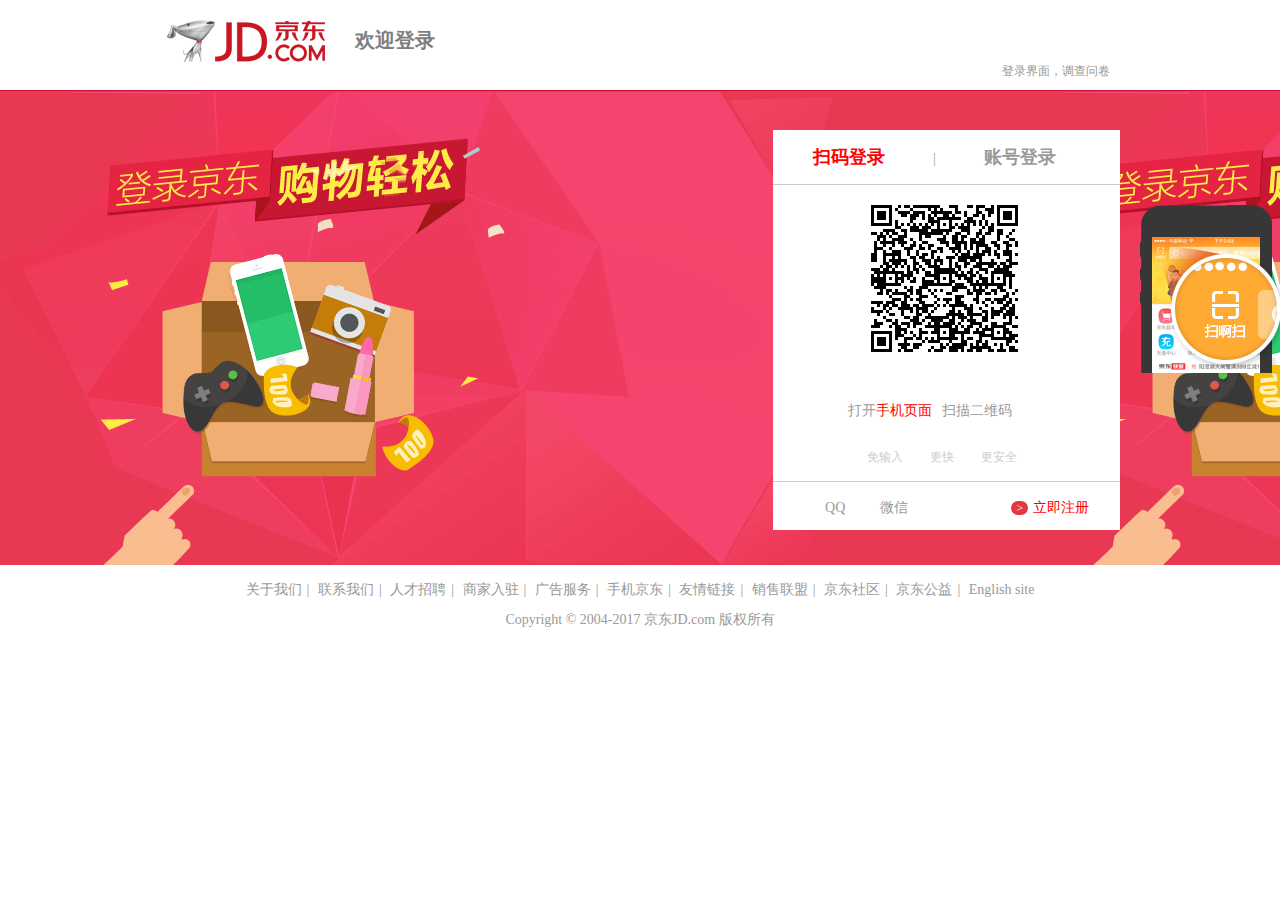
<file: login.html>
<!DOCTYPE html>
<html>
	<head>
		<meta charset="UTF-8">
		<title></title>
		<link rel="stylesheet" type="text/css" href="css/public.css"/>
		<link rel="stylesheet" type="text/css" href="css/login.css"/>
	</head>
	<!--登录界面-->
	<body>
		<header class="margin">
			<div class="logo">
				<a href="#"><img src="loginimg/logo.png"></a>
				<b>欢迎登录</b>
			</div>			
			<a href="#" class="sign">	
				<span class="iconfont">&#xe832;</span>
				<span>登录界面，调查问卷</span></a>
		</header>
		
		<div id="content">
			<div class="margin" id="content-t">
			<div id="center" class="margin">
				<div class="center-t">
				
					<a id="saoma" class="active">扫码登录</a>
					<span>|</span>
					<a id="zhanghao">账号登录</a>
				</div>
				<div class="center-c"> <!--style="display: none;"-->
					<div class="photo">
						<img src="loginimg/erwima.png" class="erweima"/>
						<img src="loginimg/ipone.png" class="ipone"/>
					</div>
					<div class="pp">
						<p>打开<a href="#">手机页面</a><b>扫描二维码</b></p>
						<p><span class="iconfont">&#xe601;</span>免输入
							<span class="iconfont">&#xe6ae;</span>更快
							<span class="iconfont">&#xe65b;</span>更安全
						</p>
					</div>
				</div>
				<div class="center-c-c te" style="display: none;">
					<div><span class="iconfont">&#xe831;</span><input type="text" placeholder="邮箱/用户名/已验证手机" class="uid"></div>
					<div><span class="iconfont">&#xe61e;</span><input type="text" placeholder="密码" class="psd"></div>
					<div>忘记密码</div>
					<div><input type="button" value="登录" id="btn"></div>
										
				</div>
				
				<div class="center-f">
					<a href="#"><span class="iconfont">&#xe73e;</span>QQ</a>
					<a href="#"><span class="iconfont">&#xe600;</span>微信</a>
					<a href="zhece.html"><span><i>&gt;</i></span>立即注册</a>
					
				</div>
				
			</div>
			</div>
		</div>
		<footer>
			<a href="#">关于我们</a><span>|</span>
			<a href="#">联系我们</a><span>|</span>
			<a href="#">人才招聘</a><span>|</span>
			<a href="#">商家入驻</a><span>|</span>
			<a href="#">广告服务</a><span>|</span>
			<a href="#">手机京东</a><span>|</span>
			<a href="#">友情链接</a><span>|</span>
			<a href="#">销售联盟</a><span>|</span>
			<a href="#">京东社区</a><span>|</span>
			<a href="#">京东公益</a><span>|</span>
			<a href="#">English site</a>
			<p>Copyright © 2004-2017  京东JD.com 版权所有 </p>			
		</footer>
		<script src="js/jquery-1.11.0.js" type="text/javascript" charset="utf-8"></script>
		<script type="text/javascript">
			
			$(function(){
						
				
			$("#btn").click(function(){
				location.href="zhuce.html";
			})
				
				
				
				
				//setTimeout();//clear();
				$(".center-c").height("296");//动态的设计高。
				$(".photo").hide();
				function move(){
					$(".photo").fadeIn("slow");
					$(".erweima").stop().animate({
						left:"-330px"
						
					},400,function(){
						$(".ipone").stop().animate({
							left:"-170px"
							
						},800,
						
					function(){
						var timer=setTimeout(function(){
						$(".erweima").stop().animate({
								left:"-260px"
							},3000).siblings().fadeOut("slow")
							
					
							
						},2000)
						
					}
						
						/*,function(){
							$(".erweima").animate({
								left:0
							},3000).siblings().hide()
							
						}*/)
						
					})
				}
		
		
		
				var timer=setTimeout(function(){
						$(".photo").show();
						move();
					
				},400)						
				})
				
				$(".photo").hover(function(){
					$(".erweima").stop().animate({
						left:"-340px"
					},500).siblings().show()
					
				},function(){
					$(".erweima").stop().animate({
						left:"-250px"
					},500).siblings().fadeOut()					
				})
					
			
				$("#zhanghao").click(function(){					
				$(".te").show().siblings(".center-c").hide();
				$(this).addClass("active").siblings("#saoma").removeClass("active");
				$(".center-c").height("0");					
				})
				
			
				$("#saoma").click(function(){				
					$(".center-c").show().siblings(".te").hide();
					$(this).addClass("active").siblings("#zhanghao").removeClass("active");
					$(".center-c").height("296");//动态的设计高。	
						//move();
				})
				
		
				
				
				
				
				
				
				
				
				
				
				
				
				
	/*
			$("#btn").click(function(){
			
				var uid=$(".uid").val();
				var psd=$(".psd").val();
				$.ajax({
					type:"get",
					url:"logincl.php",
					async:true,
					data:"uid="+uid+"&"+"psd="+psd,
					success:function(data){
						if(data==0){
							//后台没有数据的时候。
							alert("账号密码有误，请重新输入");
							//	清空字符串。
							uid.trim();
							psd.trim();
							/*uid="";
							psd="";
						}else{
							alert("zhengq")
						}
					}
					
						
						
				
					
				});*/
				
		
				
				
				
				
				
				
				
				
				
			/*	$.ajax({
					type:"get",
					url:"logincl.php",
					async:true,
					data:"name="+$(".uid").val()+"&psd="+$("pid").val(),
					success:function(data){
					success:function(data){
						if(data==0){
							//后台没有数据的时候。
							alert("账号密码有误，请重新输入");
							//	清空字符串。
							$(".uid").val(""),
							$(".pid").val("");
						}else{
							alert("zhengq")
						}
						
					}
					
				});
				
				
			})
			*/
		</script>
		
		
		
	</body>
</html>
</file>
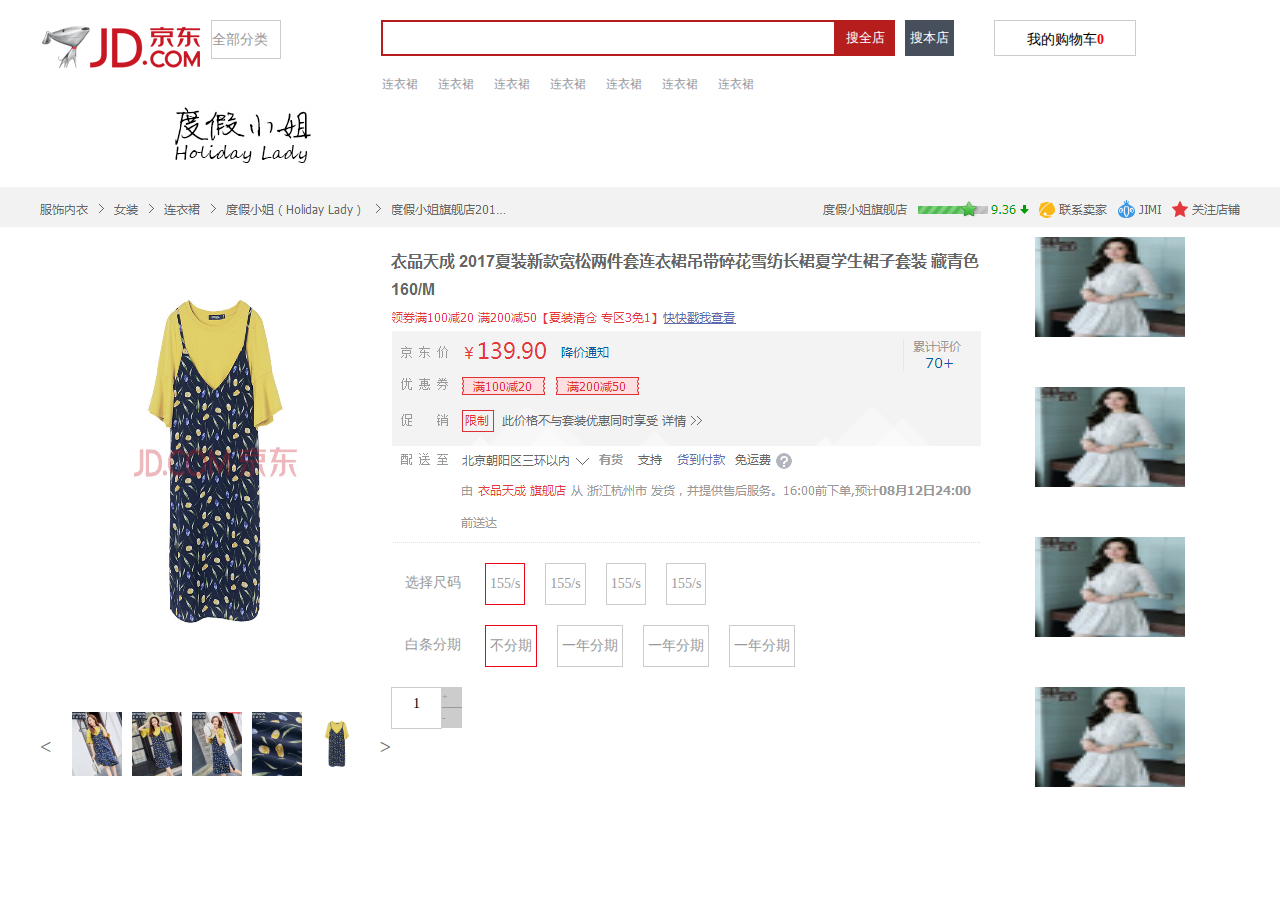
<file: product.html>
<!DOCTYPE html>
<html>
	<head>
		<meta charset="UTF-8">
		<title></title>
	<link rel="stylesheet" type="text/css" href="css/public.css"/>
	<link rel="stylesheet" type="text/css" href="css/product.css"/>
	<script src="js/jquery-1.11.0.js" type="text/javascript" charset="utf-8"></script>
	</head>
	<body>

		<section id="banner" class="margin">
			<div class="ban-t clear">
				<a href="#"><img src="img2/r1.png"></a>
				<div class="sort"><a href="#">全部分类<i class="iconfont">&#xe610;</i><i class="iconfont t" style="display: none;">&#xe60f;</i></a></div>	
				<div class="sort-f">
					<ul>
						<li><a href="#">漂亮的服装漂漂亮亮</a></li>
						<li><a href="#">漂亮的服装漂漂亮亮</a></li>
						<li><a href="#">漂亮的服装漂漂亮亮</a></li>
						<li><a href="#">漂亮的服装漂漂亮亮</a></li>
						<li><a href="#">漂亮的服装漂漂亮亮</a></li>
						<li><a href="#">漂亮的服装漂漂亮亮</a></li>
						<li><a href="#">漂亮的服装漂漂亮亮</a></li>
						<li><a href="#">漂亮的服装漂漂亮亮</a></li>
						<li><a href="#">漂亮的服装漂漂亮亮</a></li>
						<li><a href="#">漂亮的服装漂漂亮亮</a></li>	
					</ul>
					
				</div>	
				
				<input type="text" class="t1">
				<input type="button" class="t2" value="搜全店">
				<input type="button" class="t3" value="搜本店">
				<div class="gwc"><i class="iconfont"></i>我的购物车<b style="color: red;">0</b></div>
				<div class="gwc-2">
					<i class="iconfont"></i>我的购物车还没有选购商品，赶紧选购吧！
				</div>
			</div>
		<p class="ban-c"><a href="#">连衣裙</a><a href="#">连衣裙</a><a href="#">连衣裙</a><a href="#">连衣裙</a><a href="#">连衣裙</a><a href="#">连衣裙</a><a href="#">连衣裙</a></p>
			<div class="ban-f">
					<a href="#"><img src="img2/r2.png"></a>
			</div>
			
		</section>

		<section id="nav-1">
			<div class="margin">
				<img src="img2/r3.png">
			</div>
		</section>
		
	
		<section id="main" class="margin clear">
			<div id="main-l" style="width: 351px;" style="float: left;">
				<ul class="normal-t">
					<li><img src="img2/1.jpg"></li>
					<li><img src="img2/2.jpg"></li>
					<li><img src="img2/3.jpg"></li>
					<li><img src="img2/4.jpg"></li>
					<li><img src="img2/5.jpg"></li>
					<!--<img src="img2/r5.png" class="btn">-->
					<div class="move"></div>
					<div class="big-t">
						<ul>
							<li><img src="img2/1.jpg"></li>
							<li><img src="img2/2.jpg"></li>
							<li><img src="img2/3.jpg"></li>
							<li><img src="img2/4.jpg"></li>
							<li><img src="img2/5.jpg"></li>
						</ul>
					</div>
				</ul>
				<ul class="small-t">
					<li><img src="img2/a.jpg"></li>
					<li><img src="img2/b.jpg"></li>
					<li><img src="img2/c.jpg"></li>
					<li><img src="img2/d.jpg"></li>
					<li><img src="img2/e.jpg"></li>
					<div class="btn1 bb">&lt;</div>
					<div class="btn2 bb">&gt;</div>
				</ul>					
			</div>
			<div class="main-c">
				<div class="main-c-t">
					<img src="img2/r6.png">
				</div>
				<ul class="aa clear">
					<li>选择尺码</li>
					<li class="active">155/s</li>
					<li>155/s</li>
					<li>155/s</li>
					<li>155/s</li>
				</ul>
				<ul class="bb clear">
					<li>白条分期</li>
					<li  class="active">不分期</li>
					<li>一年分期</li>
					<li>一年分期</li>
					<li>一年分期</li>
				</ul>
				<div class="main-t">
					
					<div class="ii"><i>1</i></div>
					<div class="abc">
						<a class="jia">+</a>
						<a class="jian">-</a>
					</div>	
				</div>
				
				
			</div>
			<div class="main-r">
				<div class="mm">
				<ul>
					<li><img src="img2/small-1.jpg"></li>
					<li><img src="img2/small-1.jpg"></li>
					<li><img src="img2/small-1.jpg"></li>
					<li><img src="img2/small-1.jpg"></li>
					<li><img src="img2/small-2.jpg"></li>
					<li><img src="img2/small-2.jpg"></li>
					<li><img src="img2/small-2.jpg"></li>
					<li><img src="img2/small-2.jpg"></li>
					<li><img src="img2/small-3.jpg"></li>
					<li><img src="img2/small-3.jpg"></li>
					<li><img src="img2/small-3.jpg"></li>
					<li><img src="img2/small-3.jpg"></li>
					<li><img src="img2/small-4.jpg"></li>
					<li><img src="img2/small-4.jpg"></li>
					<li><img src="img2/small-4.jpg"></li>
					<li><img src="img2/small-4.jpg"></li>
					<li><img src="img2/small-5.jpg"></li>
					<li><img src="img2/small-5.jpg"></li>
					<li><img src="img2/small-5.jpg"></li>
					<li><img src="img2/small-5.jpg"></li>
				</ul>
					<div class="btn1 bb"><img src="img2/r7.png"></div>
					<div class="btn2 bb"><img src="img2/r8.png"></div>
				</div>
			</div>			
		</section>	
		<script src="js/product.js" type="text/javascript" charset="utf-8"></script>
	</body>
</html>
</file>
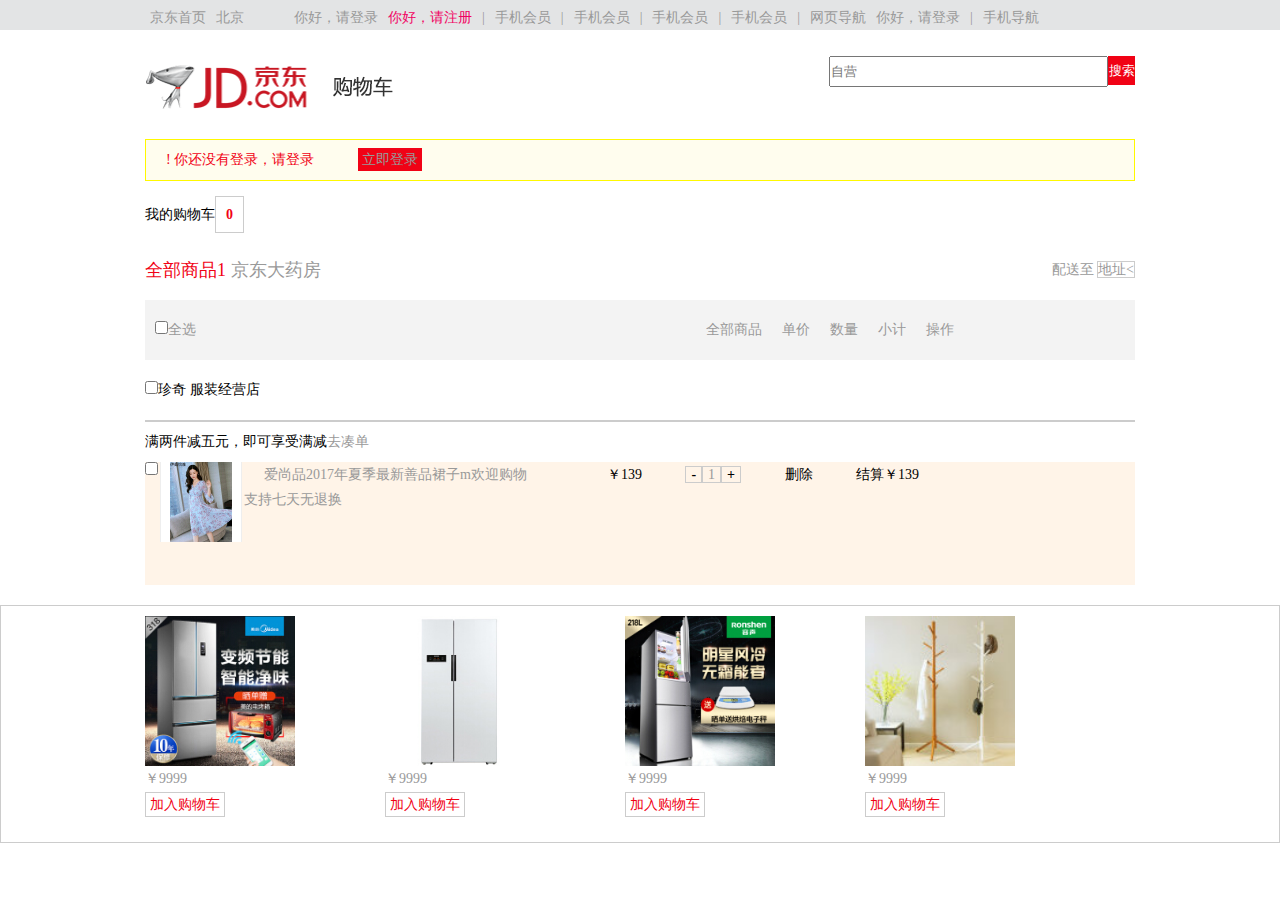
<file: shopcart.html>
<!DOCTYPE html>
<html>
	<head>
		<meta charset="UTF-8">
		<title></title>
		<link rel="stylesheet" type="text/css" href="css/public.css"/>
		<link rel="stylesheet" type="text/css" href="css/shopcart.css"/>
		<script src="js/jquery-1.11.0.js" type="text/javascript" charset="utf-8"></script>
		<script src="js/jquery.cookie.js" type="text/javascript" charset="utf-8"></script>
	</head>
	<body>
		<nav>
			<div class="margin">
				<div class="nav-l">
					<ul>
						<li>京东首页</li>
						<li>北京</li>
					</ul>
				</div>
				<div class="nav-l">
					<ul class="clear">
						<li><a href="#">你好，请登录</a></li>
						<li><a href="#" class="active">你好，请注册</a></li>
						<li>|</li>
						<li><a href="#">手机会员</a></li>
						<li>|</li>
						<li><a href="#">手机会员</a></li>
						<li>|</li>
						<li><a href="#">手机会员</a></li>
						<li>|</li>
						<li><a href="#">手机会员</a></li>
						<li>|</li>
						<li><a href="#">网页导航</a></li>	<li><a href="#">你好，请登录</a></li>
						<li>|</li>
						<li><a href="#">手机导航</a></li>
					</ul>
				</div>
			</div>
		</nav>
	
		<section id="logo" class="margin">
			<div class="logo-t clear">
				<div class="logo-l">
					<img src="img3/logo.png">
					<div class="logo-r">
						<input type="text" class="txt" placeholder="自营">
						<input type="button" class="btn"value="搜索">
					</div>

				</div>
			</div>
			<div class="logo-b">
				<a href="" class="active">! 你还没有登录，请登录</a>
				<a href="login.html"><i>立即登录</i></a>
			</div>
		</section>
			<section id="shop" class="margin">我的购物车<b>0</b></section>
		<section id="main" class="margin">
			<div class="main-l">
				<div class="a-l">
					<a href="#" class="active">全部商品1</a>
					<a href="#">京东大药房</a>
				</div>
				<div class="a-r">
					<a href="#">配送至</a>
					<a href="#" class="addess" style="width:60px;height:40px;border:1px solid #ccc;">地址&lt;</a>
				</div>
			</div>
			<div class="main-c margin">
				<ul>
					<li class="tt"><input type="checkbox">全选</li>
					<li><a href="#">全部商品</a></li>
					<li><a href="#">单价</a></li>
					<li><a href="#">数量</a></li>
					<li><a href="#">小计</a></li>
					<li><a href="#">操作</a></li>					
				</ul>
			</div>
			<div class="sop">
				<p class="p"><input type="checkbox">珍奇 服装经营店</p>
				<p class="p2">满两件减五元，即可享受满减<a href="#">去凑单</p>
			</div>
				
			<div class="pro">
				<input type="checkbox">
				<img src="img3/1.png">
				<div class="pro-p">
					<span>爱尚品2017年夏季最新善品裙子m欢迎购物</span>
					<p><a href="#">支持七天无退换</a></p>					
				</div>
				<span class="price">￥139</span>
				<span><b>-</b><a>1</a><b>+</b></span>
				<span>删除</span>
				<span>结算<i>￥139</i></span>
			</div>			
		</section>
			
			
			<!--<div class="ff margin"></div>-->
			
			<summary class="margin"></summary>
			<param name="sender"></param>
			<param name="e"></param>	
			
			<div class="list" >
				<ul class="margin">
					<li>
						<img src="img3/a.jpg">
						<p>￥9999</p>
						<a  class="btn">加入购物车</a>
					</li>
					<li>
						<img src="img3/b.jpg">
						<p>￥9999</p>
						<a href="#">加入购物车</a>
					</li>
					<li>
						<img src="img3/c.jpg">
						<p>￥9999</p>
						<a href="#">加入购物车</a>
					</li>
					<li>
						<img src="img3/d.jpg">
						<p>￥9999</p>
						<a href="#">加入购物车</a>
					</li>
				</ul>
				
			</div>
			
			
<script src="js/shopcart.js" type="text/javascript" charset="utf-8"></script>
	</body>
</html>
</file>
<file: css/public.css>
@charset "utf-8";
/* CSS Document */
@font-face {
  font-family: 'iconfont';  /* project id 372853 */
  src: url('//at.alicdn.com/t/font_l99bvxjtj3sdcxr.eot');
  src: url('//at.alicdn.com/t/font_l99bvxjtj3sdcxr.eot?#iefix') format('embedded-opentype'),
  url('//at.alicdn.com/t/font_l99bvxjtj3sdcxr.woff') format('woff'),
  url('//at.alicdn.com/t/font_l99bvxjtj3sdcxr.ttf') format('truetype'),
  url('//at.alicdn.com/t/font_l99bvxjtj3sdcxr.svg#iconfont') format('svg');
}
.iconfont{
    font-family:"iconfont" !important;
    font-size:16px;font-style:normal;
    -webkit-font-smoothing: antialiased;
    -webkit-text-stroke-width: 0.2px;
    -moz-osx-font-smoothing: grayscale;}
body,ol,ul,h1,h2,h3,h4,h5,h6,p,th,td,dl,dd,form,fieldset,legend,input,textarea,select,td,figure{margin:0;padding:0;}
body{font:12px  "宋体"; word-wrap:break-word;}
a,u,s,del{color:#666;text-decoration:none;}
fieldset ,a img,.bor0{border:0;}
i,em{font-style:normal;font-weight:100;}
li{list-style:none;}
img{vertical-align:middle;}
table{border-collapse:collapse;}/*细线边框*/
input,textarea{outline:none;}/*去除google的input虚框*/
textarea{resize:none;}/*静止拖动*/
a,li{color:#999;}
.ind2{text-indent:2em;} 


.over{overflow:hidden;white-space:nowrap;text-overflow:ellipsis;}
.valign{text-align:center;}
.valign:after{content:"";display:inline-block;vertical-align:middle;width:0px;height:100%;}
.valign img{vertical-align:middle;}

/*万能清除法*/
.clear{zoom:1;}
.clear:before{content:"";display:table;}
.clear:after{content:"";display:block;clear:both;}
</file>
<file: css/index.css>
*{padding:0;margin: 0;}
.margin{width:1180px;margin:0 auto;}
body{background: #f6f6f6;width: 100%;}
.tr{display: none;}
a:hover{color:darkred;}
a.active{color:#f10262}
#header{height:50px;background: #fff;opacity: .9;display: none;position: fixed;left: 0;right: 0;margin:0 auto;top:0;z-index: 100;}
#header img{width: 50px;height:50px;display: block;float: left;}
#header #txt{width: 400px;height:40px;border:1px solid #F10215;float: left;margin-left: 200px;}
#header #btn{width: 40px;height:42px;background: #F10215;color: #fff;float: left;display: block;border:0;}
#header .header-c{position: relative;}
#header .header-h{position: absolute;left:292px;top:41px;border:1px solid #000;width: 400px;height: 400px;background: #fff;z-index: 201;display: none;}
#header .header-h ul{width: 100px;height:100px;overflow: hidden;font:14px/36px "";}
#header .header-h ul li a{font:14px/36px "";color:#ccc;}
header{background: #a7c1d2;}
header .header-l{position: relative;}
header .xx{position: absolute;right:10px;top:10px;width:20px;height: 20px;background: #999;opacity: .5;font:16px/20px "";text-align: center;}
#nav{height:32px;border:1px solid #ccc;background: #e3e4e5;}
#nav .nav{position: relative;}
#nav .nav-l{position: absolute;left:0;top:0;}
#nav .nav-c li{float:left;font:14px/20px "";margin-right:15px;font:14px/32px "";}
#nav .nav-c li.i1{margin-left:230px;margin-right:30px; }

#nav .ewm{position: relative;}
#nav .xiaojiao{position: absolute;right: 50px;top:20px;}
#nav .erweima{position: absolute;top:34px;right:20px;}
#nav .erweima img{width: 65px;height: 65px;margin:2px;border:1px solid #ccc;z-index: -1;}
#nav .erweima-2{position: absolute;top:34px;right:20px;display: none;z-index: 200;}

#center{height:152px;text-align: center;}
#center .center-t{margin-top:15px; margin-left: 295px;position: relative;z-index: 100;}
#center .txt{width:383px;height:36px;border:1px solid #f10215;float: left;text-indent: 10px;} 
#center .aa{float:left;display: block;margin-right:34px;}
#center .center-t .tt{position: absolute;right:520px;top:10px;}
#center  .gwc{width:205px;height:33px;border:1px solid #ccc;float:left;background: #fff;font:14px/34px "";color:#f10215;position:relative;z-index:2;}
#center .center-t .iconfont{font-size: 20px;}
#center  .gwc span{margin:10px;color:#f10215}
#center .center-c{margin-bottom:15px;}
#center .center-c a{font:12px/34px "";margin:10px;}
#center .center-b a{font:700 20px/40px "";color:#000;margin:0 10px;}

#main{height:525px;margin-bottom:10px;}
#main #main-l{width:206px;background: #6e6568;height:525px;float:left;}
#main #main-l .tab-l li:nth-of-type(1){margin-top:10px;}
#main #main-l .tab-l li a{font:14px/30px "";color:#fff;margin:0 10px;}
#main #main-l .tab-l li a:hover{color:#f10215;}
#main #main-l .tab-l li:hover{background: #F0F0F0;}

#main #main-c{width:718px;margin:0 15px;float:left;height:525px;}
#main #main-r{width:210px;background: #fff;float:left;height:525px;}


#main #lunbo{width:718px;height:373px;float: left;position: relative;overflow: hidden;}
#main #lunbo img{width:718px;height:373px;}
#main #lunbo #first{width:718px;height:373px;overflow: hidden;position: absolute;}
#main #lunbo #first li{float:left;}
#main #lunbo #first li img{display: block;width:718px;height:373px;}
#main #lunbo #second{width:180px;height: 20px;background: #c7c8cc;border-radius: 10px;position: absolute;left:312px ;bottom:10px;}
#main #lunbo #second li{float:left;width:12px;height:12px;border-radius: 6px;background: #fff;margin:3px 5px;}
#main #lunbo #second li.active{background:#f10215;}

#main #lunbo .btn1{position: absolute;left: 0;top:180px;width:30px;height: 50px;background:#CECECE;color: #fff;font:18px/50px "";color: #fff;text-align: center;opacity: .5;}
#main #lunbo .btn2{position: absolute;right: 0;top:180px;width:30px;height: 50px;background:#CECECE;color: #fff;font:18px/50px "";text-align: center;color: #fff;color: #fff;opacity: .5;}
#main #mm{}
#main #mm img{float:left;display: block;width:354px;height:143px;margin-top:10px;}
#main #mm img:nth-of-type(1){margin-right:10px;}
#main{position:relative;}
#main #none{position: absolute;left:206px;top:0;width:957px;height:auto;box-shadow: 0 2px 4px #999;}
#main  #none{background: #f7f7f7;}
#main .none-l{float:left;width:670px;margin-top:20px;margin-left: 20px;}
#main .none-r{float:right;margin-right:70px;margin-top:20px;margin-bottom:20px;}
#main .none-r img{margin-top;10px;display: block;}
#main .none-l li{font:14px/30px "";}
#main .none-l li dl dd{float:left;}
#main .none-l li  .ax{padding:5px;background: #6e6568;color:#fff;margin:0 10px;}
#main .none-l li dl span{margin:0 10px;}
#main .none-l li dl dt{font:600 14px/28px "";float:left;}

#ms{height:60px;background: #e01222;width: 1180px;}


#ms-r{height:272px;width:1180px;width: 10000px;}
#ms-r .ms-l{height:272px;border:1px solid #ccc;overflow: hidden;width:974px;position: relative;}

#ms-r .ms-l .msm{position:absolute;height:272px;float:left;width:1180px;}
#ms-r .ms-l .msm li{width:228px;height:271 px;border-right: 1px solid #ccc;position:relative;float:left;margin:10px;}
#ms-r .ms-l .msm li img{position: absolute;left: 20px;top:30px;display: block;width:140px;height:140px;}
#ms-r .ms-l .msm li p{font:12px/20px "";margin-left: 10px;}
#ms-r .ms-l .msm li a{margin-left: 10px;}
#ms-r .ms-l .msm li p span{color:#e01222;font:700 18px/30px "";}
#ms-r .ms-l .msm li p span:nth-of-type(2){color:#ccc;font:14px/30px "";}
#ms-r .ms-l .msm li .img{height:200px;}
s{text-decoration: line-through;}
#ms-r .ms-l .msm{float:left;}
.ms-btn1{width:20px;height:30px;background: #C4C9CA;position: absolute;left:10px;top:100px;color:#fff;line-height: 30px;text-align: center;opacity: .5;}
.ms-btn2{width:20px;height:30px;background: #C4C9CA;position: absolute;right:10px;top:100px;color:#fff;line-height: 30px;text-align: center;opacity: .5;}
#ms-r .ms-l{float: left;}
.mms-r{float:left;width:197px;height:243px;overflow: hidden;margin:10px;}
.mms-r li{float:left;}
.mms-r img{display: block;width:197px;height:243px;} 
.mms-r {position: relative;}
.mms-r .bb1{position: absolute;left:80px;bottom:20px;width: 10px;height:10px;border-radius: 5px;background: #000000;}
.mms-r .bb2{position: absolute;left:100px;bottom:20px;width: 10px;height:10px;background: #000000;border-radius: 5px;}
.mms-r .active{background: #F10215;}

#lquan{height:488px;margin-top:33px;}
#lquan .lquan-l{float:left;}
#lquan .lquan-l .lquan-l-t img{display: block;}
#lquan .lquan-l .lquan-l-t  ul{background: #fff;}
#lquan .lquan-l .lquan-l-t li p{margin:0 20px;}
#lquan .lquan-l .lquan-l-t li{height:px;width:px;border-bottom:1px solid #ccc;font:14px/30px "";color:#ccc;}
#lquan .lquan-l .lquan-l-t li img{margin-left:100px;}
#lquan .lquan-c{float:left;background: #fff;width:427px;height:487px;margin:0 40px;}
.lquan-c-c{width:427px;height:487px;}
.lquan-c-c p{font:14px/20px "";color:#ccc;margin-left: 20px;}
.lquan-c-c ul{width:427px;height: 487px;overflow:hidden;}
.lquan-c-c  li{width:427px;height: 487px;}
.lquan-c-c img{margin:10px;width:110px;height: 150px;margin-left: 10px;}
.lquan-c-c ul{position: relative;}
.lquan-c-c .bb1{position: absolute;left:140px;top:380px;width: 10px;height:10px;border-radius: 5px;background: #000000;}
.lquan-c-c .bb2{position: absolute;left:160px;top:380px;width: 10px;height:10px;background: #000000;border-radius: 5px;}
.lquan-c-c .bb3{position: absolute;left:180px;top:380px;width: 10px;height:10px;background: #000000;border-radius: 5px;}
.lquan-c-c  .active{background: #F10215;}
.lquan-r{float:left;}
.lquan-r-l img{display: block;}
.lquan-r-r{background: #fff;width: 42px;height: 425px;}




#tu{margin-top:20px;margin-bottom:10px;}
#tu img,##tu-2 img{width:1080px;}
#tu-2{background: #f6f6f6;cursor: pointer;}
footer{background: #fff;cursor: pointer;}
</file>
<file: css/list.css>
*{padding: 0;margin:0;}
.margin{width:1210px;margin:0 auto;}
header{height:30px;font:12px/30px "";background: #f1f1f1;}
header ul li{float:left;margin:0 5px;}
header ul li a{display: block;font:12px/30px "";font-weight: normal;}
header ul li.f1{margin:0px 310px 0 8px;}
header ul li a.f2{color: #cf1623;}
header ul li a:hover{color: darkred;}




a:hover{color: darkred;}
#center .left{width: 180px;border:1px solid #ccc;height: auto;text-align: center;float: left;margin-right:10px ;box-sizing: border-box;}
#center .left img{margin-top:20px;}
#center .left p{font:12px/25px "";}
#center .left .price{color:red;font:12px/30px "";}
#center #right {float: right;height: auto;width: 1000px;box-sizing: border-box;}
#center #right .t1{width:1000px;height:60px;margin-left: 10px;margin-bottom:10px;border: 1px solid #ccc;;}
#center .right {float:left;width: 1000px;height: auto;box-sizing: border-box;}
#center .right li{width: 241px;height:476px;float: left;margin:4px;box-sizing: border-box;cursor: pointer;border: 1px solid #fff;}
#center .right li:hover{border-color:#ccc;box-shadow: 0 0 1px #ccc;box-sizing: border-box;}
#center .right img{margin-top:20px;text-align: center;}
#center .right .price{color:red;font:18px/40px "";}
#center .right p{font:12px/30px "";margin-left:10px ;}
#center .right a:hover{color: #F10215;}
#center .right .bx{color:red;}
#center .right .p{color:#646fb0;}
#center .right .k{width:20px;height:20px;border-radius: 4px;background:red ;color:#fff;font:12px/20px "";text-align:center;margin-left:10px ;}
#center .right .k:hover{color: #fff;}
#center .right dl dd{float:left;border:1px solid red;padding: 4px;}
#center .right dl dd:nth-of-type(3){color: red;}
#center .right dl dd:hover{color:red;border:1px solid red;}
 dl{margin:10px 0 0 10px;}
#center{position: relative;}
#center .left li:nth-of-type(1){margin-top:30px ;}
#center .ad{position: absolute;top:10px;left:180px;color: #ccc;font:12px/30px "";}
#center .ad-1{position: absolute;top:10px;left:40;color: #000000;font-weight: 600;font:18px/30px "";}



#button{margin:36px 0 50px 0;height:44px;}
#button .ul-l{float:left;margin-left:400px;margin-right: 20px;}
#button .ul-l li{float: left;margin:0 5px;background: #f7f7f7;font:100 12px/20px "";border: 1px solid #666;padding:5px 10px;}
#button .ul-l li a{display: block;}
#button .ul-r span{font:100 12px/20px "";margin:0 10px;display: block;float: left;}
#button .ul-r .sure-l,#button .ul-r .sure-r{font:100 12px/20px "";border: 1px solid #666;padding:5px 10px;display: block;float: left;background: #f7f7f7;}
#button .ul-r .sure-l{width:20px;height: 20px;}

#button .ul-r{float: left;font:100 12px/20px "";text-align: center;}


#huan{width:1210px;height:342px;position:relative;border: 1px solid #ccc;}
#huan .ad-1{position: absolute;left: 0;top: 0;font:400 18px/30px "";color: #000;}
#huan .ad{position: absolute;right: 0;top: 0;font:14px/20px "";color: #ccc;}
#huan ul {margin-top: 30px;}
#huan ul li{float:left;margin:20px;font:14px/20px "";color:#ccc;}
#huan ul li img{text-align: center;margin:10px 0;}
#huan ul li p{margin-left: 10px;}
#huan ul li .price{color:red;}


#search{height:113px;border:1px solid #ccc;font:12px/30px "";margin-top:10px;margin-bottom:10px ;}
#search .pp ,#search div{margin-left: 35px;}
#search .pp a{color:#559acf;font:12px/30px "";}
#search .pp span a{}
#search div .txt{width: 411px;height:35px;margin: 0 10px;}
#search div .btn{width: 50px;height:37px;background:red;color:#fff;border: 0;text-align:center;margin:0 10px;}


#huan-1{width:1210px;height:342px;position:relative;border: 1px solid #ccc;}
#huan-1 .h-ad-1{position: absolute;left: 0;top: 0;font:400 18px/30px "";color: #000;}
#huan-1 .h-ad{position: absolute;right: 0;top: 0;font:14px/20px "";color: #ccc;}
#huan-1 ul.h {margin-top: 30px;}
#huan-1 ul.h li{float:left;margin:20px 30px;font:14px/20px "";color:#ccc;}
#huan-1 ul.h li img{text-align: center;margin:10px 0;}
#huan-1 ul.h li p{margin-left: 10px;}
#huan-1 ul.h li .price{color:red;}

#tu{margin-top:10px;margin-bottom:10px;}
#tu-2{background: #f6f6f6;cursor: pointer;}
footer{background: #fff;cursor: pointer;}
</file>
<file: css/login.css>
* {
  margin: 0;
  padding: 0; }

.active {
  color: red; }

a {
  text-decoration: none;
  color: #999; }

.margin {
  width: 960px;
  margin: 0 auto; }

header {
  width: 960px;
  height: 80px;
  position: relative; }
  header .logo {
    height: 60px;
    margin: 10px 0; }
    header .logo a {
      display: float; }
      header .logo a img {
        float: left;
        display: block;
        margin-right: 25px; }
    header .logo b {
      float: left;
      font-size: 20px;
      line-height: 60px;
      font-weight: 700;
      color: #7e7e7e; }
  header .sign {
    position: absolute;
    right: 10px;
    bottom: 10px;
    color: #999999;
    font-size: 12px; }
  header .sign:hover {
    color: red;
    text-decoration: underline; }

#content {
  height: 475px;
  background: url(../loginimg/banner.png); }
  #content #content-t {
    position: relative; }
    #content #content-t #center {
      width: 347px;
      background: white;
      position: absolute;
      top: 40px;
      right: 0; }
      #content #content-t #center .center-t {
        border-width: 0 0 1px 0;
        border-style: solid;
        border-color: #ccc; }
        #content #content-t #center .center-t a:nth-of-type(1) {
          margin-left: 40px;
          line-height: 54px;
          font-weight: 600;
          font-size: 18px; }
        #content #content-t #center .center-t span {
          text-align: center;
          margin: 0 45px;
          color: #999;
          font-size: 14px; }
        #content #content-t #center .center-t a:nth-of-type(2) {
          line-height: 54px;
          font-weight: 600;
          font-size: 18px; }
        #content #content-t #center .center-t a:hover {
          color: red;
          font-weight: 700; }
      #content #content-t #center .center-c {
        height: 320px;
        position: relative; }
        #content #content-t #center .center-c .photo {
          position: absolute;
          top: 20px;
          right: 0px;
          height: 200px; }
          #content #content-t #center .center-c .photo img:nth-of-type(1) {
            display: block;
            position: absolute;
            margin: 0 20px; }
          #content #content-t #center .center-c .photo img:nth-of-type(2) {
            display: block;
            position: absolute;
            margin: 0 20px; }
        #content #content-t #center .center-c .pp {
          position: absolute;
          bottom: 0;
          left: 70px; }
        #content #content-t #center .center-c p:nth-of-type(1) {
          text-align: center;
          font-size: 14px;
          color: #999;
          padding-top: 20px; }
          #content #content-t #center .center-c p:nth-of-type(1) a {
            color: red;
            margin-right: 10px; }
          #content #content-t #center .center-c p:nth-of-type(1) b {
            font-weight: normal; }
        #content #content-t #center .center-c p:nth-of-type(2) {
          text-align: center;
          font-size: 12px;
          margin-top: 10px;
          padding: 15px 0;
          color: #ccc; }
          #content #content-t #center .center-c p:nth-of-type(2) .iconfont {
            font-size: 18px;
            margin: 0 5px; }
      #content #content-t #center .center-c-c div {
        width: 307px;
        height: 44px;
        border: 1px solid #ccc;
        margin: 16px; }
      #content #content-t #center .center-c-c div span {
        border: none;
        display: block;
        height: 100%;
        width: 44px;
        float: left;
        background: #F0F0F0;
        line-height: 44px;
        padding-left: 5px; }
      #content #content-t #center .center-c-c div input {
        float: right;
        display: block;
        width: 250px;
        height: 42px;
        line-height: 42px;
        margin-right: 0;
        border: 0; }
      #content #content-t #center .center-c-c div:nth-of-type(3) {
        text-indent: 250px;
        line-height: 44px;
        border: 0; }
      #content #content-t #center .center-c-c div:nth-of-type(4) input {
        color: white;
        width: 100%;
        height: 100%;
        border: none;
        background: #e4393c; }
      #content #content-t #center .center-f {
        height: 48px;
        border-width: 1px 0 0 0;
        border-style: solid;
        border-color: #ccc; }
        #content #content-t #center .center-f .iconfont {
          font-size: 18px;
          margin: 0 9px; }
        #content #content-t #center .center-f a:nth-of-type(1) {
          line-height: 48px;
          font-size: 14px;
          margin-left: 20px; }
        #content #content-t #center .center-f a:nth-of-type(2) {
          line-height: 48px;
          font-size: 14px; }
        #content #content-t #center .center-f a:hover {
          color: red; }
        #content #content-t #center .center-f a:nth-of-type(3) {
          line-height: 48px;
          font-size: 14px;
          margin-left: 100px;
          color: red; }
          #content #content-t #center .center-f a:nth-of-type(3) span {
            width: 18px;
            height: 18px;
            border-radius: 9px;
            background: #e4393c;
            margin-right: 5px;
            font-size: 12px; }
            #content #content-t #center .center-f a:nth-of-type(3) span i {
              text-align: center;
              color: white;
              line-height: 18px;
              padding: 12px 5px; }

footer {
  text-align: center;
  font-size: 14px;
  margin-top: 10px;
  color: #999; }
  footer a {
    line-height: 30px; }
  footer a:hover {
    color: red;
    text-decoration: underline; }
  footer span {
    margin: 0 5px; }
  footer p {
    line-height: 30px; }

/*# sourceMappingURL=index.css.map */
</file>
<file: css/product.css>
*{padding:0;margin:0;}
.margin{width:1200px;margin: 0 auto;}
a:hover{color:#c81623;}

#banner{height: 187px;box-sizing:border-box ;position: relative;}
#banner .ban-t{font:14px/36px "";padding-top:20px;height: 54px;}
#banner .ban-t a{display: block;float: left;position: relative;z-index: 7;}
#banner .ban-t a img{display: block;}
#banner .ban-t .sort{display: block;float: left;margin:0 100px 0 10px;border:1px solid #ccc;}
#banner .sort-f{display:none;border:1px solid #ccc;position:absolute;left:171px;top:57px;/*width:200px;height:300px;*/}
#banner .sort-f ul{width:200px;height:300px;background: #fff;z-index: 9;}
#banner .sort-f ul li{margin:10px 0 10px 10px;font:12px/20px "";height:20px;}
#banner .sort-f ul li a{font:12px/20px "";display: block;}

#banner .ban-t input{float:left;height:210px;box-sizing: border-box;}
#banner .ban-t .t1{width: 455px;height:36px;border:2px solid #b61d1d;}
#banner .ban-t .t2{height:36px;border:0;background: #b61d1d;color: #fff;margin-right:10px;padding: 0 10px;display: block;box-sizing: border-box;text-align: center;}
#banner .ban-t .t3{height:36px;background: #474e5c;color:#fff;border: 0;padding: 0 5px;display: block;box-sizing: border-box;text-align: center;margin-right:40px;} 
#banner .ban-t .gwc{width:140px;height:34px;border:1px solid #ccc;text-align: center;float: left;}
#banner .ban-t .gwc-2{display: none;}
#banner .ban-c{text-align: center;height:50px;}
#banner .ban-c{float:left;font:12px/20px "";height: 20px;margin-left: 332px;;}
#banner .ban-c a{margin:0 10px;}
#banner .ban-f{display: block;margin-top:30px;}
#nav-1{background:#f2f2f2;cursor: pointer;margin-bottom: 10px;}/

#main{height: auto;}
#main #main-l{float:left;height:auto;width:351px;}
#main .normal-t{width:351px;height:450px;position: relative;}
#main .normal-t li{width:351px;height:450px;position: absolute;left: 0;top:0;}
#main .normal-t li img{width:351px;height:450px;display: block;}
#main .normal-t .btn{position: absolute;right:0;bottom: 0;}
#main .normal-t .move{width:200px;height:200px;background: #C0C0C0;opacity: .7;position: absolute;left: 0;top:0;z-index: 5;display: none;}
.small-t{margin-top:20px;width:351px;height:66px;position: relative;}
.small-t li{float:left;margin:3px;border:2px solid #fff;}
.small-t li:hover{float:left;margin:3px;border:2px solid #F10215;}
.small-t li:nth-of-type(1){margin-left:30px;}
.small-t .bb{color:#666;font:20px/40px "";position: absolute;}
.small-t .btn1{left:0;top:20px;}
.small-t .btn2{right:0;top:20px;}
#main .big-t{position: absolute;left: 350px;top:0;width:351px;height:450px;border:1px solid #ccc;display: none;overflow: hidden;}
#main .big-t ul {width:351px;height:450px;position: relative;overflow: hidden;}
#main .big-t ul  li{position: absolute;left:0;top:0;width:351px;height:450px;overflow: hidden;}
#main .big-t li img{width:752px;height:900px;position: absolute;display: block;}
#main .main-c{width:590px;height:538px;float: left;}
#main .main-c{font:14px/32px "";}
#main .main-c .main-c-t{}
#main .main-c .aa li{border:1px solid #ccc;float: left;margin: 0 10px;padding: 4px;;}
#main .main-c .aa li:nth-of-type(1){border:0;}
#main .main-c .aa li:hover{border-color:#F10215;}
#main .main-c .bb li{border:1px solid #ccc;float: left;margin: 0 10px;padding: 4px;;}
#main .main-c .bb li:nth-of-type(1){border:0;}
#main .main-c .bb li:nth-of-type(1){border:0;}
#main .main-c .bb li:hover{border-color:#F10215;}
#main .main-c ul{margin:20px 0;}
#main .main-c ul .active{border-color:#F10215;}
#main .main-t{margin-top:20px;}
.main-t .ii{width:49px;height:40px;float: left;text-align: center;border: 1px solid #ccc;}
.main-t .abc{float: left;width:20px;height:40px;}
.main-t .abc a{width:20px ;height: 20px;background: #ccc;font:10px/20px "";display: block;} 
.main-t .abc a.jia{border-bottom: 1px solid #999;}

.main-r{float: right;width:205px;height:600px;overflow: hidden;}
.main-r ul{width:205px;height:600px;overflow: hidden;position: absolute;}
.main-r ul li{width:205px;height:150px;}
.main-r ul li img{width:150px;height:100px;display: block;}
.main-r .bb{position: absolute;} 
.main-r .btn1{left:20px;bottom:0;}
.main-r .btn2{right:40px;bottom:0;}
.mm{position: relative;}
</file>
<file: css/shopcart.css>
* {
	padding: 0;
	margin: 0;
}

.margin {
	width: 990px;
	margin: 0 auto;
}

nav {
	background: #e3e4e5;
	height: 30px;
	font: 14px/36px "";
}

nav .nav-l {
	float: left;
	margin-right: 40px;
}

nav .nav-l li a.active {
	color: #F10262;
}

nav .nav-r {
	float: right;
}

nav .nav-l li {
	float: left;
}

nav .nav-r li {
	float: right;
}

nav li {
	margin: 0 5px;
}

a:hover {
	color: #F10215;
}

#logo {
	height: 150px;
}

#logo .logo-l img {
	display: block;
	margin-right: 400px;
	float: left
}

#logo .logo-r {
	float: right;
	margin: 20px 0;
}

#logo .logo-r .txt {
	float: left;
	width: 275px;
	height: 27px;
}

#logo .logo-r .btn {
	float: left;
	height: 29px;
	width: 27px;
	background: #F10215;
	color: #fff;
	border: 0;
}

.logo-b {
	height: 40px;
	border: 1px solid #FFf900;
	font: 14px/40px "";
	background: #fffdee;
}

.logo-b a.active {
	color: #F10215;
	margin-right: 40px;
	margin-left: 20px;
}

.logo-b i {
	background: #F10215;
	padding: 4px;
}

.main-l {
	height: 50px;
}

.main-l .a-l a.active {
	color: #F10215;
}

.main-l .a-l {
	float: left;
	font: 500 18px/40px "";
}

.main-l .a-r {
	float: right;
	font: 14px/40px "";
}

.main-l .a-r .address {
	border: 1px solid #ccc;
	width: 50px;
	height: 30px;
}

.main-c {
	font: 14px/60px "";
	background: #f3f3f3;
	height: 60px;
}

.main-c ul li {
	float: left;
	margin: 0 10px;
}

.main-c .tt {
	margin-right: 500px;
}

.p {
	font: 500 14px/60px "";
	border-bottom: 2px solid #ccc;
}

.p2 {
	font: 14px/40px "";
}

.pro {
	height: 123px;
	background: #fff4e8;
	font: 14px/25px "";
}

.pro input {
	float: left;
}

.pro img {
	float: left;
}

.pro-p {
	float: left;
	margin-right: 40px;
}

.pro span {
	margin:0 20px;
	width: 79px;
	height:30px;
}
.pro span a{
	padding:0 5px;
border:1px solid #ccc;

}

.pro span b{
		padding:0 5px;
	border:1px solid #ccc;

}

.list{
		margin-top:20px;
		height: 236px;
		border:1px solid #ccc;
}

.list  ul{height:236px;}
.list  ul li{width:240px;float: left;font:14px/26px "";}
.list  ul li img{width: 150px;height:150px;margin-top:10px;}
.list  ul li a{border:1px solid #ccc;color:#F10215;padding:4px;}
.ff{height: auto;margin:20px 0;}

#shop{height:30px;font:14px/30px "";padding:20px 0;}
#shop b{border:1px solid #ccc;padding: 10px;color: #F10215;}
</file>
